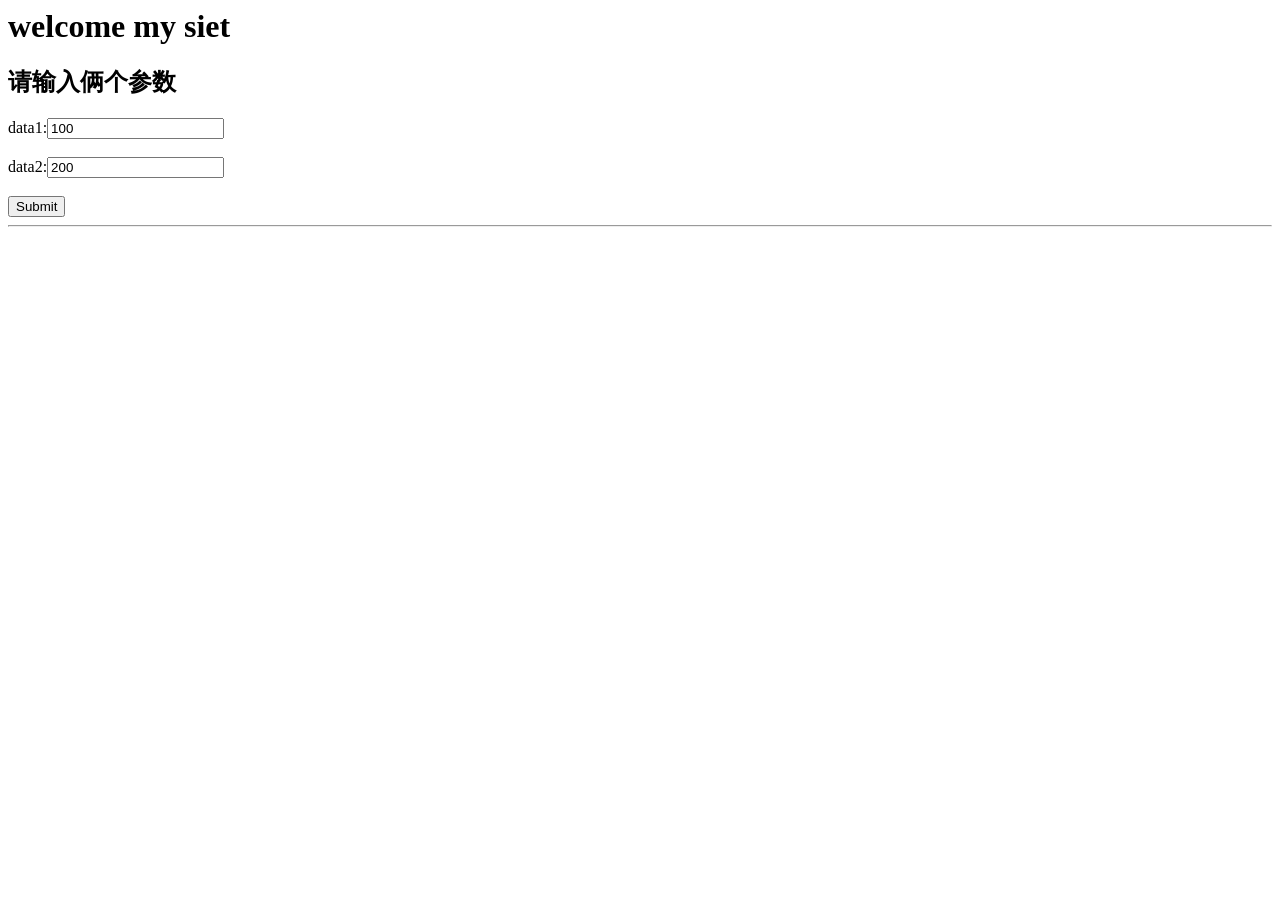
<file: Httpserver/wwwroot2/index.html>
<html>
<head>
    <meta charset="UTF-8 ">
    <link rel="icon" href="test.ico" />
    <title> 我的首页 </title>
</head>
<body>
               <h1> welcome my siet</h1>
               <h2> 请输入俩个参数</h2>
<form action="/cgi/Cgi" method="GET">
    data1:<input type="text" name="firstdata" value="100">
    <br><br>
    data2:<input type="text" name="lastdata" value="200">
    <br><br>
    <input type="submit" Value="Submit">
    <hr/>
</form>
</body>
</html>
</file>
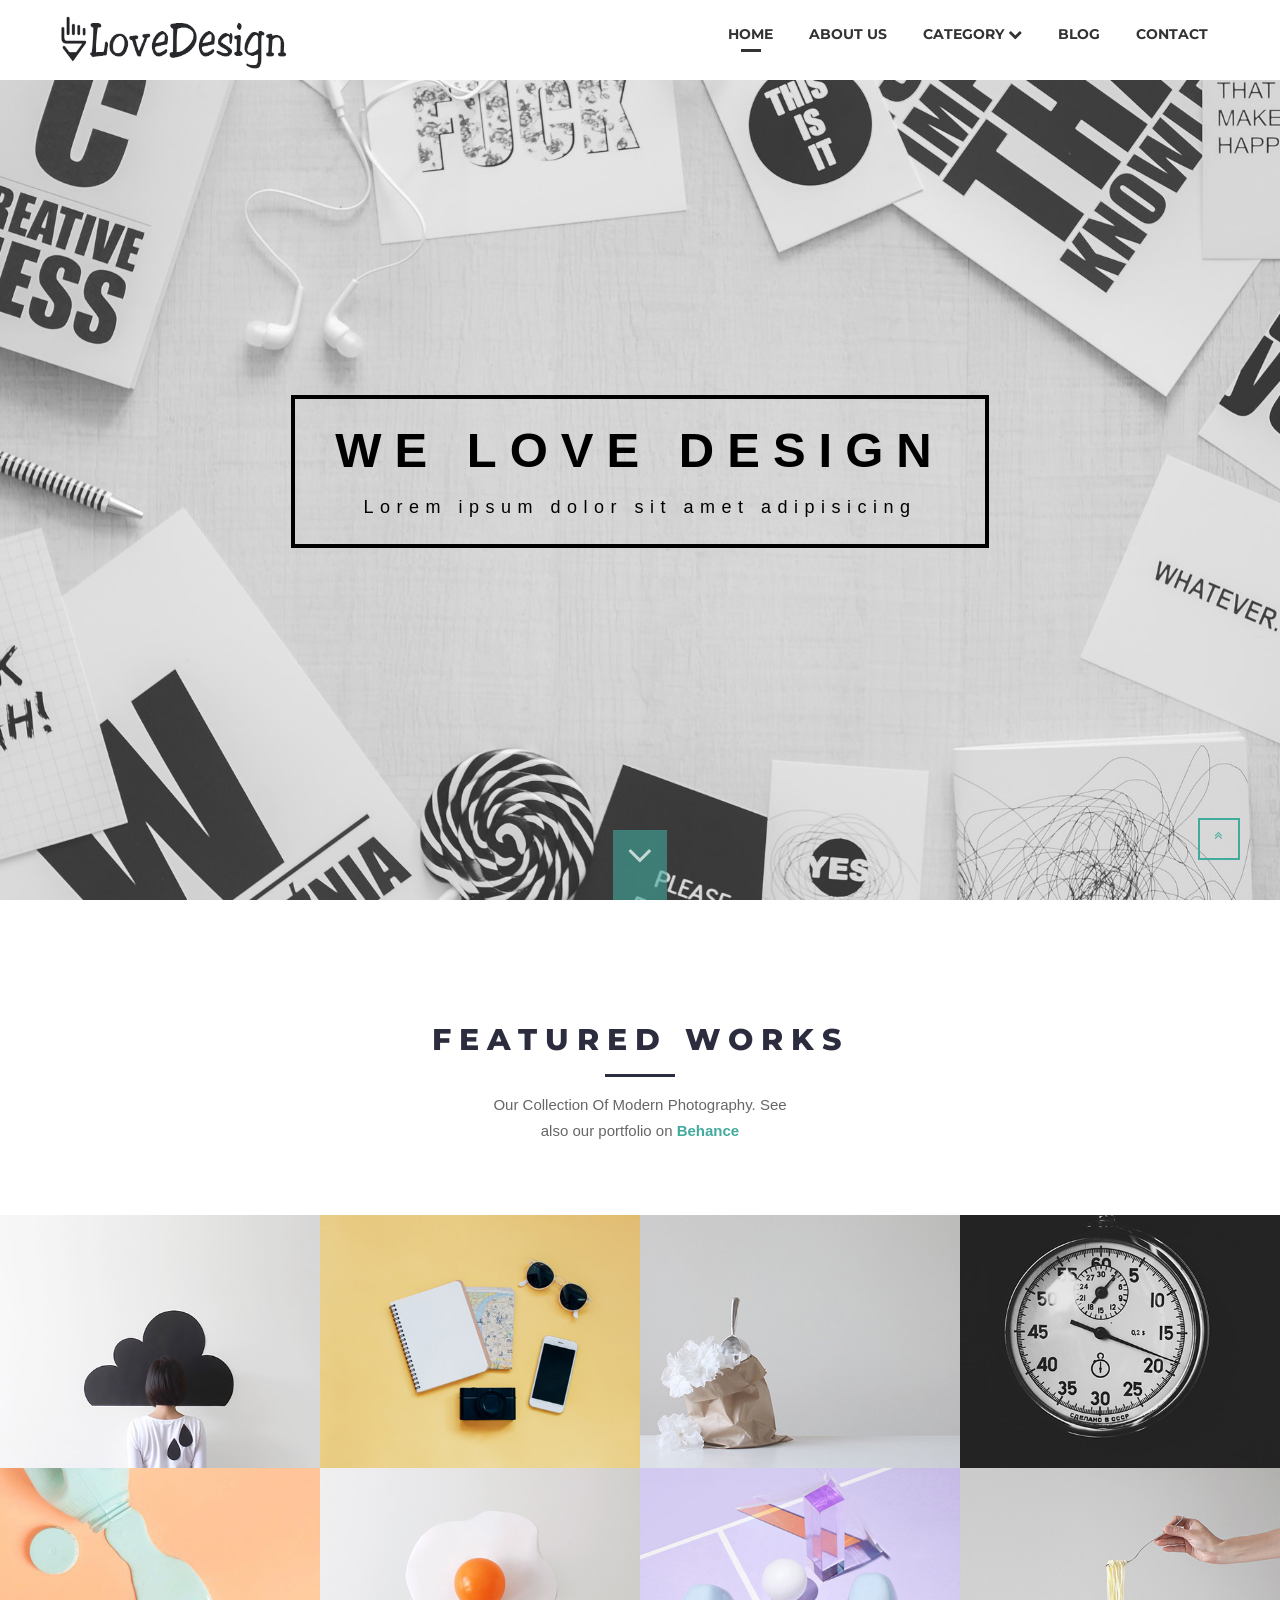
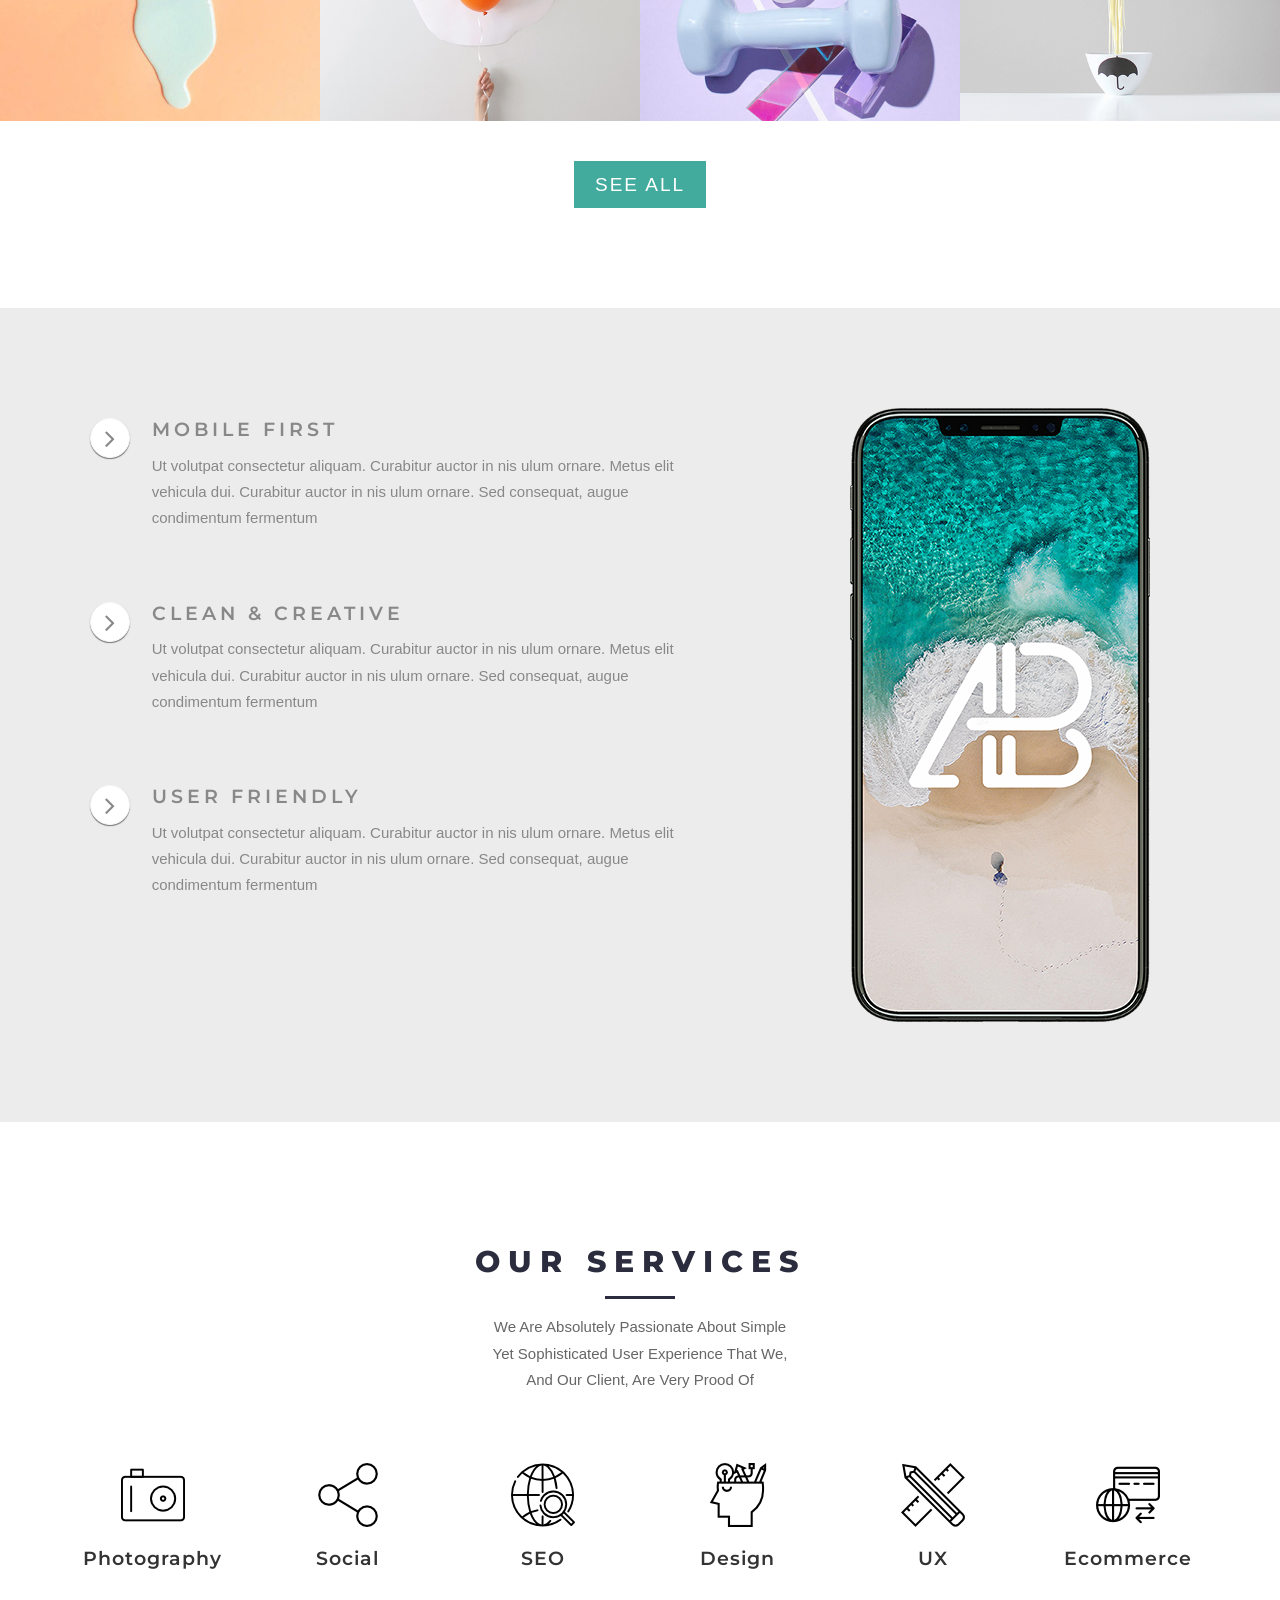
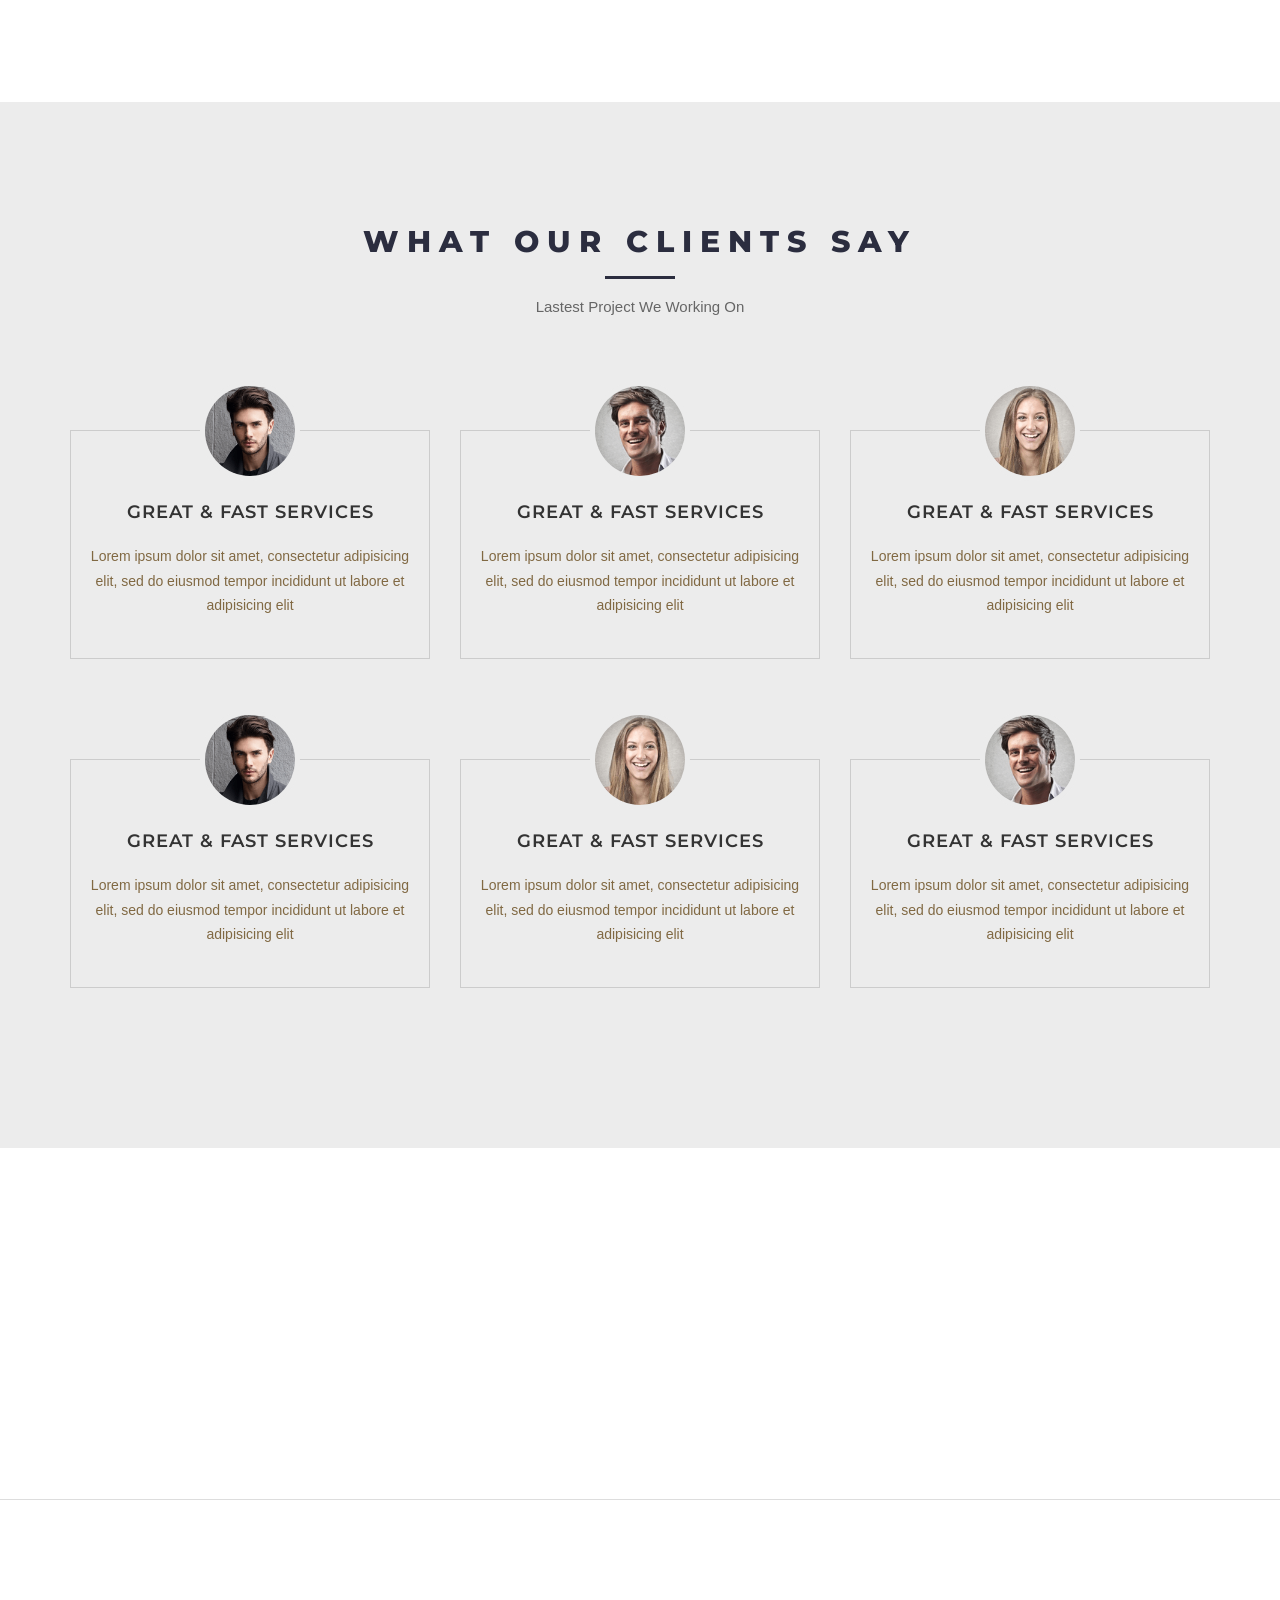
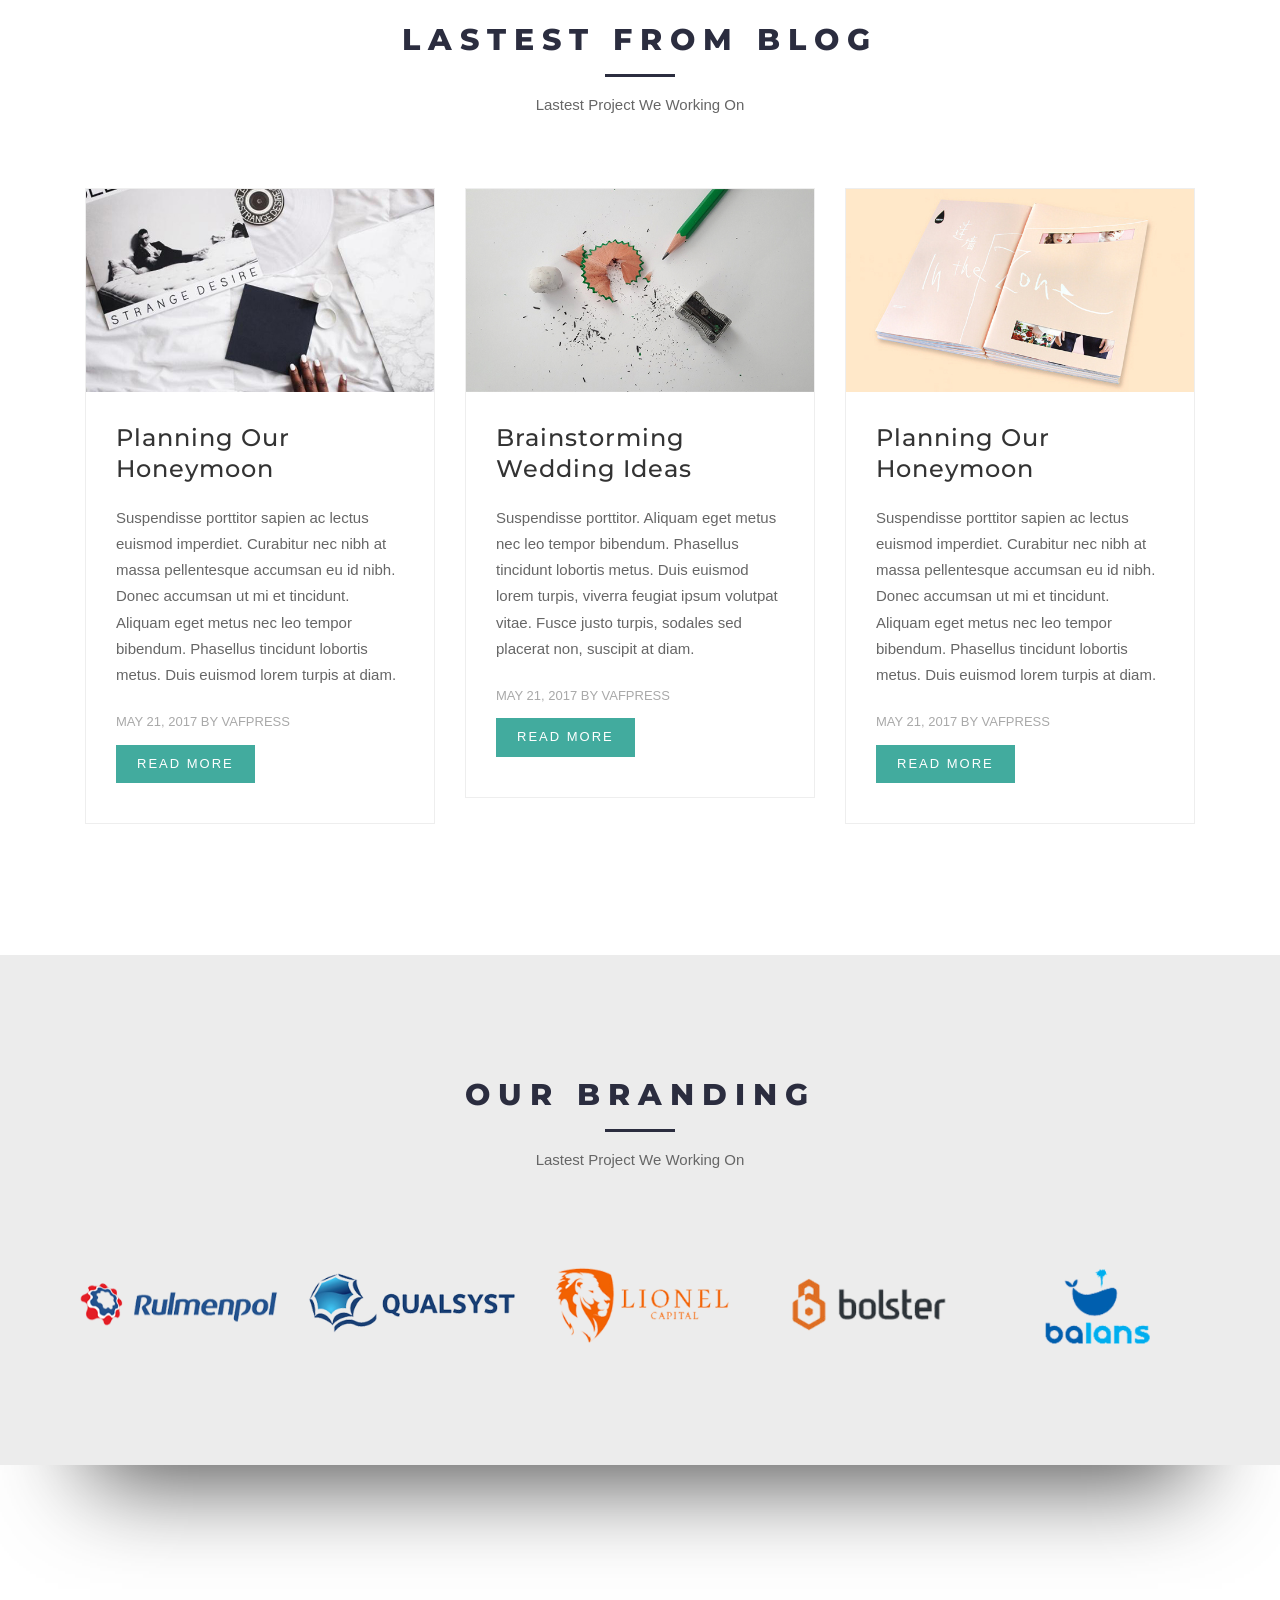
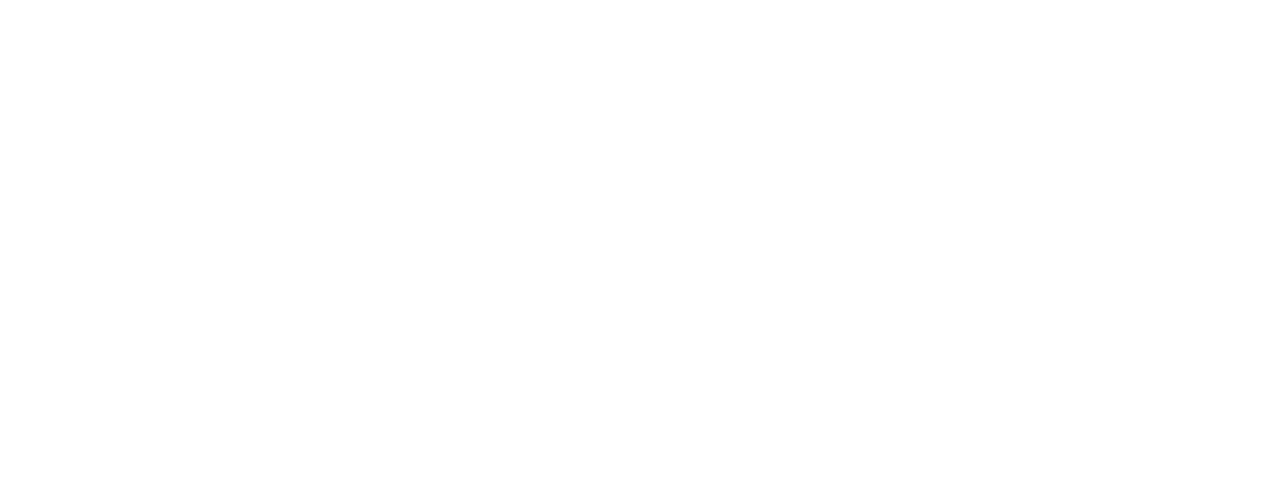
<file: Httpserver/wwwroot/zero_31_zLoveDesign/index.html>
<!DOCTYPE html>
<html lang="en">
<head>
    <meta charset="utf-8" />
    <meta http-equiv="X-UA-Compatible" content="IE=edge" />
    <meta name="viewport" content="width=device-width, initial-scale=1" />
    <meta name="description" content="Free Responsive Html5 Templates">
    <meta name="author" content="">
	
    <title>zLoveDesign | Free Bootstrap Template</title>
	
    <!-- Bootstrap Core CSS -->
    <link href="css/bootstrap.min.css" rel="stylesheet" type="text/css">
	
	<!-- Custom CSS -->
	<link href="css/style.css" rel="stylesheet">
	
	<!-- Animate.css -->
	<link href="css/animate.css" rel="stylesheet" media="all" type="text/css">
	
	<!-- Custom Fonts -->
    <link href="font-awesome/css/font-awesome.min.css" rel="stylesheet" type="text/css">
	
	<!-- Owl Carousel Assets -->
    <link href="owl-carousel/owl.carousel.css" rel="stylesheet">
    <!-- <link href="owl-carousel/owl.theme.css" rel="stylesheet"> -->

	<!-- HTML5 Shim and Respond.js IE8 support of HTML5 elements and media queries -->
    <!-- WARNING: Respond.js doesn't work if you view the page via file:// -->
    <!--[if lt IE 9]>
        <script src="js/html5shiv.js"></script>
        <script src="js/respond.min.js"></script>
    <![endif]-->
</head>
<body id="page-top" class="index-page">
<div class="wrap-body">

	<!--////////////////////////////////////Header-->
	<header>
		<!---Main Header--->
		<div class="main-header">
		
			<!--Navigation-->
			<nav id="menu" class="navbar">
				<div class="container-fluid">
					<div class="navbar-header">
					  <button type="button" class="btn btn-navbar navbar-toggle" data-toggle="collapse" data-target=".navbar-ex1-collapse"><i class="fa fa-bars"></i></button>
						<a class="navbar-brand" href="#">
							<img src="images/logo.png" width="250px"/>
						</a>
					</div>
					<div class="collapse navbar-collapse navbar-ex1-collapse">
						<ul class="nav navbar-nav">
							<li class="active"><a href="index.html">Home</a></li>
							<li><a href="single.html">About Us</a></li>
							<li class="dropdown"><a href="#" class="dropdown-toggle" data-toggle="dropdown">Category <i class="fa fa-chevron-down"></i></a>
								<div class="dropdown-menu" style="margin-left: -203.625px;">
									<div class="dropdown-inner">
										<ul class="list-unstyled">
											<li><a href="archive.html">Text 301</a></li>
											<li><a href="archive.html">Text 302</a></li>
											<li><a href="archive.html">Text 303</a></li>
											<li><a href="archive.html">Text 304</a></li>
											<li><a href="archive.html">Text 305</a></li>
										</ul>
										<ul class="list-unstyled">
											<li><a href="archive.html">Text 306</a></li>
											<li><a href="archive.html">Text 307</a></li>
											<li><a href="archive.html">Text 308</a></li>
											<li><a href="archive.html">Text 309</a></li>
											<li><a href="archive.html">Text 310</a></li>
										</ul>
										<ul class="list-unstyled">
											<li><a href="archive.html">Text 311</a></li>
											<li><a href="archive.html">Text 312</a></li>
											<li><a href="archive.html#">Text 313</a></li>
											<li><a href="archive.html#">Text 314</a></li>
											<li><a href="archive.html">Text 315</a></li>
										</ul>
									</div>
								</div>
							</li>
							<li><a href="archive.html">Blog</a></li>
							<li><a href="contact.html">Contact</a></li>
						</ul>
					</div>
				</div>
			</nav>
			
			<!-- Static Header -->
			<div class="header-text">
				<div class="header-text-inner">
					<h1>We Love Design</h1>
					<p>Lorem ipsum dolor sit amet adipisicing</p>
				</div>
			</div><!-- /header-text -->
			<!---Scroller--->
			<div id="scroll-page-content">
				<a href="#page-content" class="scroller">
					<div class="scroller-button">
						<i class="fa fa-angle-down"></i>
					</div>
				</a>
			</div>
		</div>
	</header>
	<!-- /Section: intro -->


	<!--////////////////////////////////////Container-->
	<section id="page-content" class="index-page">
	
		<!-- ////////////Content Box 01 -->
		<section class="box-content box-1">
			<div class="">
				<div class="heading wow fadeInUp" data-wow-delay=".1s" data-wow-duration="1s">
					<h2>Featured Works</h2>
					<hr class="line">
					<div class="intro">Our Collection Of Modern Photography. See also our portfolio on <a href="#">Behance</a></div>
				</div>
				<div class="content no-gutter wow fadeIn" data-wow-delay=".1s" data-wow-duration="1s">
					<div class="portfolio-box col-lg-3 col-md-4 col-xs-6">
						<div class="portfolio-box-inner">
							<img src="images/1.jpg" class="img-responsive" alt="">
							<div class="portfolio-box-caption">
								<div class="portfolio-box-description">
									<h3 class="product-name">Project Name</h3>
									<p class="product-category">Lorem ipsum dolor sit amet, consectetur adipiscing elit. Aliquam viverra convallis auctor. Sed accumsan libero quis mi commodo et suscipit enim lacinia. Morbi vulputate est sed faucibus elit.</p>
								</div>
							</div>
						</div>
					</div>
					<div class="portfolio-box col-lg-3 col-md-4 col-xs-6">
						<div class="portfolio-box-inner">
							<img src="images/2.jpg" class="img-responsive" alt="">
							<div class="portfolio-box-caption">
								<div class="portfolio-box-description">
									<h3 class="product-name">Project Name</h3>
									<p class="product-category">Lorem ipsum dolor sit amet, consectetur adipiscing elit. Aliquam viverra convallis auctor. Sed accumsan libero quis mi commodo et suscipit enim lacinia. Morbi vulputate est sed faucibus elit.</p>
								</div>
							</div>
						</div>
					</div>
					<div class="portfolio-box col-lg-3 col-md-4 col-xs-6">
						<div class="portfolio-box-inner">
							<img src="images/3.jpg" class="img-responsive" alt="">
							<div class="portfolio-box-caption">
								<div class="portfolio-box-description">
									<h3 class="product-name">Project Name</h3>
									<p class="product-category">Lorem ipsum dolor sit amet, consectetur adipiscing elit. Aliquam viverra convallis auctor. Sed accumsan libero quis mi commodo et suscipit enim lacinia. Morbi vulputate est sed faucibus elit.</p>
								</div>
							</div>
						</div>
					</div>
					<div class="portfolio-box col-lg-3 col-md-4 col-xs-6">
						<div class="portfolio-box-inner">
							<img src="images/4.jpg" class="img-responsive" alt="">
							<div class="portfolio-box-caption">
								<div class="portfolio-box-description">
									<h3 class="product-name">Project Name</h3>
									<p class="product-category">Lorem ipsum dolor sit amet, consectetur adipiscing elit. Aliquam viverra convallis auctor. Sed accumsan libero quis mi commodo et suscipit enim lacinia. Morbi vulputate est sed faucibus elit.</p>
								</div>
							</div>
						</div>
					</div>
					<div class="portfolio-box col-lg-3 col-md-4 col-xs-6">
						<div class="portfolio-box-inner">
							<img src="images/5.jpg" class="img-responsive" alt="">
							<div class="portfolio-box-caption">
								<div class="portfolio-box-description">
									<h3 class="product-name">Project Name</h3>
									<p class="product-category">Lorem ipsum dolor sit amet, consectetur adipiscing elit. Aliquam viverra convallis auctor. Sed accumsan libero quis mi commodo et suscipit enim lacinia. Morbi vulputate est sed faucibus elit.</p>
								</div>
							</div>
						</div>
					</div>
					<div class="portfolio-box col-lg-3 col-md-4 col-xs-6">
						<div class="portfolio-box-inner">
							<img src="images/6.jpg" class="img-responsive" alt="">
							<div class="portfolio-box-caption">
								<div class="portfolio-box-description">
									<h3 class="product-name">Project Name</h3>
									<p class="product-category">Lorem ipsum dolor sit amet, consectetur adipiscing elit. Aliquam viverra convallis auctor. Sed accumsan libero quis mi commodo et suscipit enim lacinia. Morbi vulputate est sed faucibus elit.</p>
								</div>
							</div>
						</div>
					</div>
					<div class="portfolio-box col-lg-3 col-md-4 col-xs-6">
						<div class="portfolio-box-inner">
							<img src="images/7.jpg" class="img-responsive" alt="">
							<div class="portfolio-box-caption">
								<div class="portfolio-box-description">
									<h3 class="product-name">Project Name</h3>
									<p class="product-category">Lorem ipsum dolor sit amet, consectetur adipiscing elit. Aliquam viverra convallis auctor. Sed accumsan libero quis mi commodo et suscipit enim lacinia. Morbi vulputate est sed faucibus elit.</p>
								</div>
							</div>
						</div>
					</div>
					<div class="portfolio-box col-lg-3 col-md-4 col-xs-6">
						<div class="portfolio-box-inner">
							<img src="images/8.jpg" class="img-responsive" alt="">
							<div class="portfolio-box-caption">
								<div class="portfolio-box-description">
									<h3 class="product-name">Project Name</h3>
									<p class="product-category">Lorem ipsum dolor sit amet, consectetur adipiscing elit. Aliquam viverra convallis auctor. Sed accumsan libero quis mi commodo et suscipit enim lacinia. Morbi vulputate est sed faucibus elit.</p>
								</div>
							</div>
						</div>
					</div>
				</div>
				<div class="text-center"><a href="archive.html" class="btn btn-skin">See All</a></div>
			</div>
		</section>
		
		<!-- ////////////Content Box 02 -->
		<section class="box-content box-2 box-style-2">
			<div class="container">
				<div class="row">
					<div class="col-md-8">
						<div class="ft-item wow fadeInLeft" data-wow-delay=".1s" data-wow-duration="1s">
							<div class="row">
								<div class="col-md-1">
									<div class="ft-icon">
										<i class="fa fa-angle-right"></i>
									</div>
								</div>
								<div class="col-md-9">
									<h5>Mobile First</h5>
									<p>Ut volutpat consectetur aliquam. Curabitur auctor in nis ulum ornare. Metus elit vehicula dui. Curabitur auctor in nis ulum ornare. Sed consequat, augue condimentum fermentum</p>
								</div>
							</div>
						</div>
						<div class="ft-item wow fadeInLeft" data-wow-delay=".1s" data-wow-duration="1s">
							<div class="row">
								<div class="col-md-1">
									<div class="ft-icon">
										<i class="fa fa-angle-right"></i>
									</div>
								</div>
								<div class="col-md-9">
									<h5>Clean & Creative</h5>
									<p>Ut volutpat consectetur aliquam. Curabitur auctor in nis ulum ornare. Metus elit vehicula dui. Curabitur auctor in nis ulum ornare. Sed consequat, augue condimentum fermentum</p>
								</div>
							</div>
						</div>
						<div class="ft-item wow fadeInLeft" data-wow-delay=".1s" data-wow-duration="1s">
							<div class="row">
								<div class="col-md-1">
									<div class="ft-icon">
										<i class="fa fa-angle-right"></i>
									</div>
								</div>
								<div class="col-md-9">
									<h5>User Friendly</h5>
									<p>Ut volutpat consectetur aliquam. Curabitur auctor in nis ulum ornare. Metus elit vehicula dui. Curabitur auctor in nis ulum ornare. Sed consequat, augue condimentum fermentum</p>
								</div>
							</div>
						</div>
					</div>
					<div class="col-md-4">
						<div class="ft-b-image wow fadeIn" data-wow-delay=".1s" data-wow-duration="1s">
							<img src="images/iphonex_mockup.png" class="img-responsive"/>
						</div>
					</div>
				</div>
			</div>
		</section>
		<div class="tlinks">Collect from <a href="http://www.cssmoban.com/"  title="网站模板">网站模板</a></div>
		
		<!-- ////////////Content Box 03 -->
		<section class="box-content box-3">
			<div class="container">
				<div class="heading wow fadeInUp" data-wow-delay=".1s" data-wow-duration="1s">
					<h2>Our Services</h2>
					<hr class="line">
					<div class="intro">We Are Absolutely Passionate About Simple Yet Sophisticated User Experience That We, And Our Client, Are Very Prood Of</div>
				</div>
				<div class="content wow fadeIn" data-wow-delay=".1s" data-wow-duration="1s">
					<div class="row">
						<div class="col-lg-2 col-md-3 col-sm-6">
							<div class="box-item">
								<img src="images/photo-camera.png" class="img-responsive icon"/>
								<h3>Photography</h3>
							</div>
						</div>
						<div class="col-lg-2 col-md-3 col-sm-6">
							<div class="box-item">
								<img src="images/social.png" class="img-responsive icon"/>
								<h3>Social</h3>
							</div>
						</div>
						<div class="col-lg-2 col-md-3 col-sm-6">
							<div class="box-item">
								<img src="images/seo.png" class="img-responsive icon"/>
								<h3>SEO</h3>
							</div>
						</div>
						<div class="col-lg-2 col-md-3 col-sm-6">
							<div class="box-item">
								<img src="images/design.png" class="img-responsive icon"/>
								<h3>Design</h3>
							</div>
						</div>
						<div class="col-lg-2 col-md-3 col-sm-6">
							<div class="box-item">
								<img src="images/ux.png" class="img-responsive icon"/>
								<h3>UX</h3>
							</div>
						</div>
						<div class="col-lg-2 col-md-3 col-sm-6">
							<div class="box-item">
								<img src="images/credit-card.png" class="img-responsive icon"/>
								<h3>Ecommerce</h3>
							</div>
						</div>
					</div>
				</div>
			</div>
		</section>
		
		<!-- ////////////Content Box 04 -->
		<section class="box-content box-4 box-style-2">
			<div class="container">
				<div class="heading wow fadeInUp" data-wow-delay=".1s" data-wow-duration="1s">
					<h2>What Our Clients Say</h2>
					<hr class="line">
					<div class="intro">Lastest Project We Working On</div>
				</div>
				<div class="row">
					<div class="col-md-4">
						<div class="box-item">
							<img src="images/partner1.png" class="img-responsive icon"/>
							<h3>GREAT & FAST SERVICES</h3>
							<p>Lorem ipsum dolor sit amet, consectetur adipisicing elit, sed do eiusmod tempor incididunt ut labore et adipisicing elit</p>
						</div>
					</div>
					<div class="col-md-4">
						<div class="box-item">
							<img src="images/partner2.png" class="img-responsive icon"/>
							<h3>GREAT & FAST SERVICES</h3>
							<p>Lorem ipsum dolor sit amet, consectetur adipisicing elit, sed do eiusmod tempor incididunt ut labore et adipisicing elit</p>
						</div>
					</div>
					<div class="col-md-4">
						<div class="box-item">
							<img src="images/partner3.png" class="img-responsive icon"/>
							<h3>GREAT & FAST SERVICES</h3>
							<p>Lorem ipsum dolor sit amet, consectetur adipisicing elit, sed do eiusmod tempor incididunt ut labore et adipisicing elit</p>
						</div>
					</div>
				</div>
				<div class="row">
					<div class="col-md-4">
						<div class="box-item">
							<img src="images/partner1.png" class="img-responsive icon"/>
							<h3>GREAT & FAST SERVICES</h3>
							<p>Lorem ipsum dolor sit amet, consectetur adipisicing elit, sed do eiusmod tempor incididunt ut labore et adipisicing elit</p>
						</div>
					</div>
					<div class="col-md-4">
						<div class="box-item">
							<img src="images/partner3.png" class="img-responsive icon"/>
							<h3>GREAT & FAST SERVICES</h3>
							<p>Lorem ipsum dolor sit amet, consectetur adipisicing elit, sed do eiusmod tempor incididunt ut labore et adipisicing elit</p>
						</div>
					</div>
					<div class="col-md-4">
						<div class="box-item">
							<img src="images/partner2.png" class="img-responsive icon"/>
							<h3>GREAT & FAST SERVICES</h3>
							<p>Lorem ipsum dolor sit amet, consectetur adipisicing elit, sed do eiusmod tempor incididunt ut labore et adipisicing elit</p>
						</div>
					</div>
				</div>
			</div>
		</section>
		
		<!-- ////////////Content Box 05 -->
		<section class="box-content box-5 box-style-3">
			<div class="container">
				<div class="row">
					<div class="box-item wow fadeInDown" data-wow-delay=".1s" data-wow-duration="1s">
						<blockquote><p>Stet clita kasd gubergren, no sea takimata sanctus est Lorem ipsum dolor sit amet vultatup duista.</p></blockquote>
					</div>
				</div>
			</div>
		</section>
		
		<!-- ////////////Content Box 06 -->
		<section class="box-content box-6">
			<div class="container">
				<div class="heading wow fadeInUp" data-wow-delay=".1s" data-wow-duration="1s">
					<h2>Lastest From Blog</h2>
					<hr class="line">
					<div class="intro">Lastest Project We Working On</div>
				</div>
				<div class="content">
					<div id="owl-blog" class="owl-carousel">
						<div class="item">
							<div class="box-item">
								<img src="images/10.jpg" class="img-responsive"/>
								<div class="content">
									<h3><a href="single.html">Planning Our Honeymoon</a></h3>
									<p>Suspendisse porttitor sapien ac lectus euismod imperdiet. Curabitur nec nibh at massa pellentesque accumsan eu id nibh. Donec accumsan ut mi et tincidunt. Aliquam eget metus nec leo tempor bibendum. Phasellus tincidunt lobortis metus. Duis euismod lorem turpis at diam.</p>
									<span>MAY 21, 2017 BY VAFPRESS</span><br>
									<a class="btn btn-skin" href="single.html">Read More</a>
								</div>
							</div>
						</div>
						<div class="item">
							<div class="box-item">
								<img src="images/11.jpg" class="img-responsive"/>
								<div class="content">
									<h3><a href="single.html">Brainstorming Wedding Ideas</a></h3>
									<p>Suspendisse porttitor. Aliquam eget metus nec leo tempor bibendum. Phasellus tincidunt lobortis metus. Duis euismod lorem turpis, viverra feugiat ipsum volutpat vitae. Fusce justo turpis, sodales sed placerat non, suscipit at diam.</p>
									<span>MAY 21, 2017 BY VAFPRESS</span><br>
									<a class="btn btn-skin" href="single.html">Read More</a>
								</div>
							</div>
						</div>
						<div class="item">
							<div class="box-item">
								<img src="images/12.jpg" class="img-responsive"/>
								<div class="content">
									<h3><a href="single.html">Planning Our Honeymoon</a></h3>
									<p>Suspendisse porttitor sapien ac lectus euismod imperdiet. Curabitur nec nibh at massa pellentesque accumsan eu id nibh. Donec accumsan ut mi et tincidunt. Aliquam eget metus nec leo tempor bibendum. Phasellus tincidunt lobortis metus. Duis euismod lorem turpis at diam.</p>
									<span>MAY 21, 2017 BY VAFPRESS</span><br>
									<a class="btn btn-skin" href="single.html">Read More</a>
								</div>
							</div>
						</div>
						<div class="item">
							<div class="box-item">
								<img src="images/13.jpg" class="img-responsive"/>
								<div class="content">
									<h3><a href="single.html">Planning Our Honeymoon</a></h3>
									<p>Suspendisse porttitor sapien ac lectus euismod imperdiet. Curabitur nec nibh at massa pellentesque accumsan eu id nibh. Donec accumsan ut mi et tincidunt. Aliquam eget metus nec leo tempor bibendum. Phasellus tincidunt lobortis metus. Duis euismod lorem turpis at diam.</p>
									<span>MAY 21, 2017 BY VAFPRESS</span><br>
									<a class="btn btn-skin" href="single.html">Read More</a>
								</div>
							</div>
						</div>
					</div>
				</div>
			</div>
		</section>
		
		<!-- ////////////Content Box 07 -->
		<section class="box-content box-7 box-style-2">
			<div class="container">
				<div class="heading wow fadeInDown" data-wow-delay=".1s" data-wow-duration="1s">
					<h2>Our Branding</h2>
					<hr class="line">
					<div class="intro">Lastest Project We Working On</div>
				</div>
				<div class="content wow fadeInUp" data-wow-delay=".1s" data-wow-duration="1s">
					<div id="owl-branding" class="owl-carousel">
						<div class="item">
							<img src="images/partner-1.png" class="img-responsive"/>
						</div>
						<div class="item">
							<img src="images/partner-2.png" class="img-responsive"/>
						</div>
						<div class="item">
							<img src="images/partner-3.png" class="img-responsive"/>
						</div>
						<div class="item">
							<img src="images/partner-4.png" class="img-responsive"/>
						</div>
						<div class="item">
							<img src="images/partner-5.png" class="img-responsive"/>
						</div>
						<div class="item">
							<img src="images/partner-6.png" class="img-responsive"/>
						</div>
					</div>
				</div>
			</div>
		</section>
		
	</section>

	<!--////////////////////////////////////Footer-->
	<footer id="footer">
		<div class="container">
			<div class="wrap-footer">
				<div class="row">
					<div class="col-md-7">
						<div class="footer-contact-form">
							<h2 class="footer-title">Leave A Message</h2>
							<form name="" method="post" action="contact.php">
								<div class="row">
									<div class="col-md-6">
										<div class="form-group">
											<input type="text" class="form-control input-lg" name="name" id="name" placeholder="Enter name" required="required" />
										</div>
										<div class="form-group">
											<input type="email" class="form-control input-lg" name="email" id="email" placeholder="Enter email" required="required" />
										</div>
										<div class="form-group">
											<input type="text" class="form-control input-lg" name="subject" id="subject" placeholder="Subject" required="required" />
										</div>
									</div>
									<div class="col-md-6">
										<div class="form-group">
											<textarea name="message" id="message" class="form-control" rows="4" cols="25" required placeholder="Message" style="height: 190px;"></textarea>
										</div>						
									</div>
								</div>
								<button type="submit" class="btn btn-skin" name="submitcontact" id="submitcontact">Submit</button>
							</form>
						</div>
					</div>
					<div class="col-md-5">
						<div class="footer-contact-info">
							<div class="contact-info-item">
								<div class="row">
									<div class="col-md-1">
										<div class="contact-info-icon">
											<i class="fa fa-map-marker"></i>
										</div>
									</div>
									<div class="col-md-10">
										<h3>Location</h3>
										<p>California, United States 3000009</p>
									</div>
								</div>
							</div>
							<div class="contact-info-item">
								<div class="row">
									<div class="col-md-1">
										<div class="contact-info-icon">
											<i class="fa fa-phone"></i>
										</div>
									</div>
									<div class="col-md-10">
										<h3>Toll Free call</h3>
										<p> +6221 888 888 90 , +6221 888 88891</p>
									</div>
								</div>
							</div>
							<div class="contact-info-item">
								<div class="row">
									<div class="col-md-1">
										<div class="contact-info-icon">
											<i class="fa fa-envelope"></i>
										</div>
									</div>
									<div class="col-md-10">
										<h3>Email</h3>
										<p> info@yourdomain.com</p>
									</div>
								</div>
							</div>
						</div>
					</div>
				</div>
			</div>
			<div class="bottom-footer">
				<ul class="list-inline footer-link link">
					<li><a href="#">Facebook</a></li>
					<li><a href="#">Instagram</a></li>
					<li><a href="#">Twitter</a></li>
					<li><a href="#">Google +</a></li>
					<li><a href="#">Pinterest</a></li>
				</ul>
				<div class="copyright">
					<span>Copyright © 20xx - More Templates <a href="http://www.cssmoban.com/" target="_blank" title="模板之家">模板之家</a> - Collect from <a href="http://www.cssmoban.com/" title="网页模板" target="_blank">网页模板</a></span>
				</div>
			</div> 
		</div>
	</footer>
	<!-- Footer -->
	<div id="page-top"><a href="#page-top" class="btn btn-toTop"><i class="fa fa-angle-double-up"></i></a></div>
	
	<!-- ========== Scripts ========== -->
	<script src="js/jquery-3.1.1.min.js"></script>
	<script src="js/bootstrap.min.js"></script>
	<script src="js/jquery.localScroll.min.js"></script>
	<script src="js/jquery.scrollTo.min.js"></script>
	<script src="js/SmoothScroll.js"></script>
	<script src="js/wow.min.js"></script>
	
	<!-- Owl Carousel JS -->
	<script src="owl-carousel/owl.carousel.js"></script>
	
	<!-- Definity JS -->
	<script src="js/main.js"></script>
	
</div>
</body>
</html>
</file>
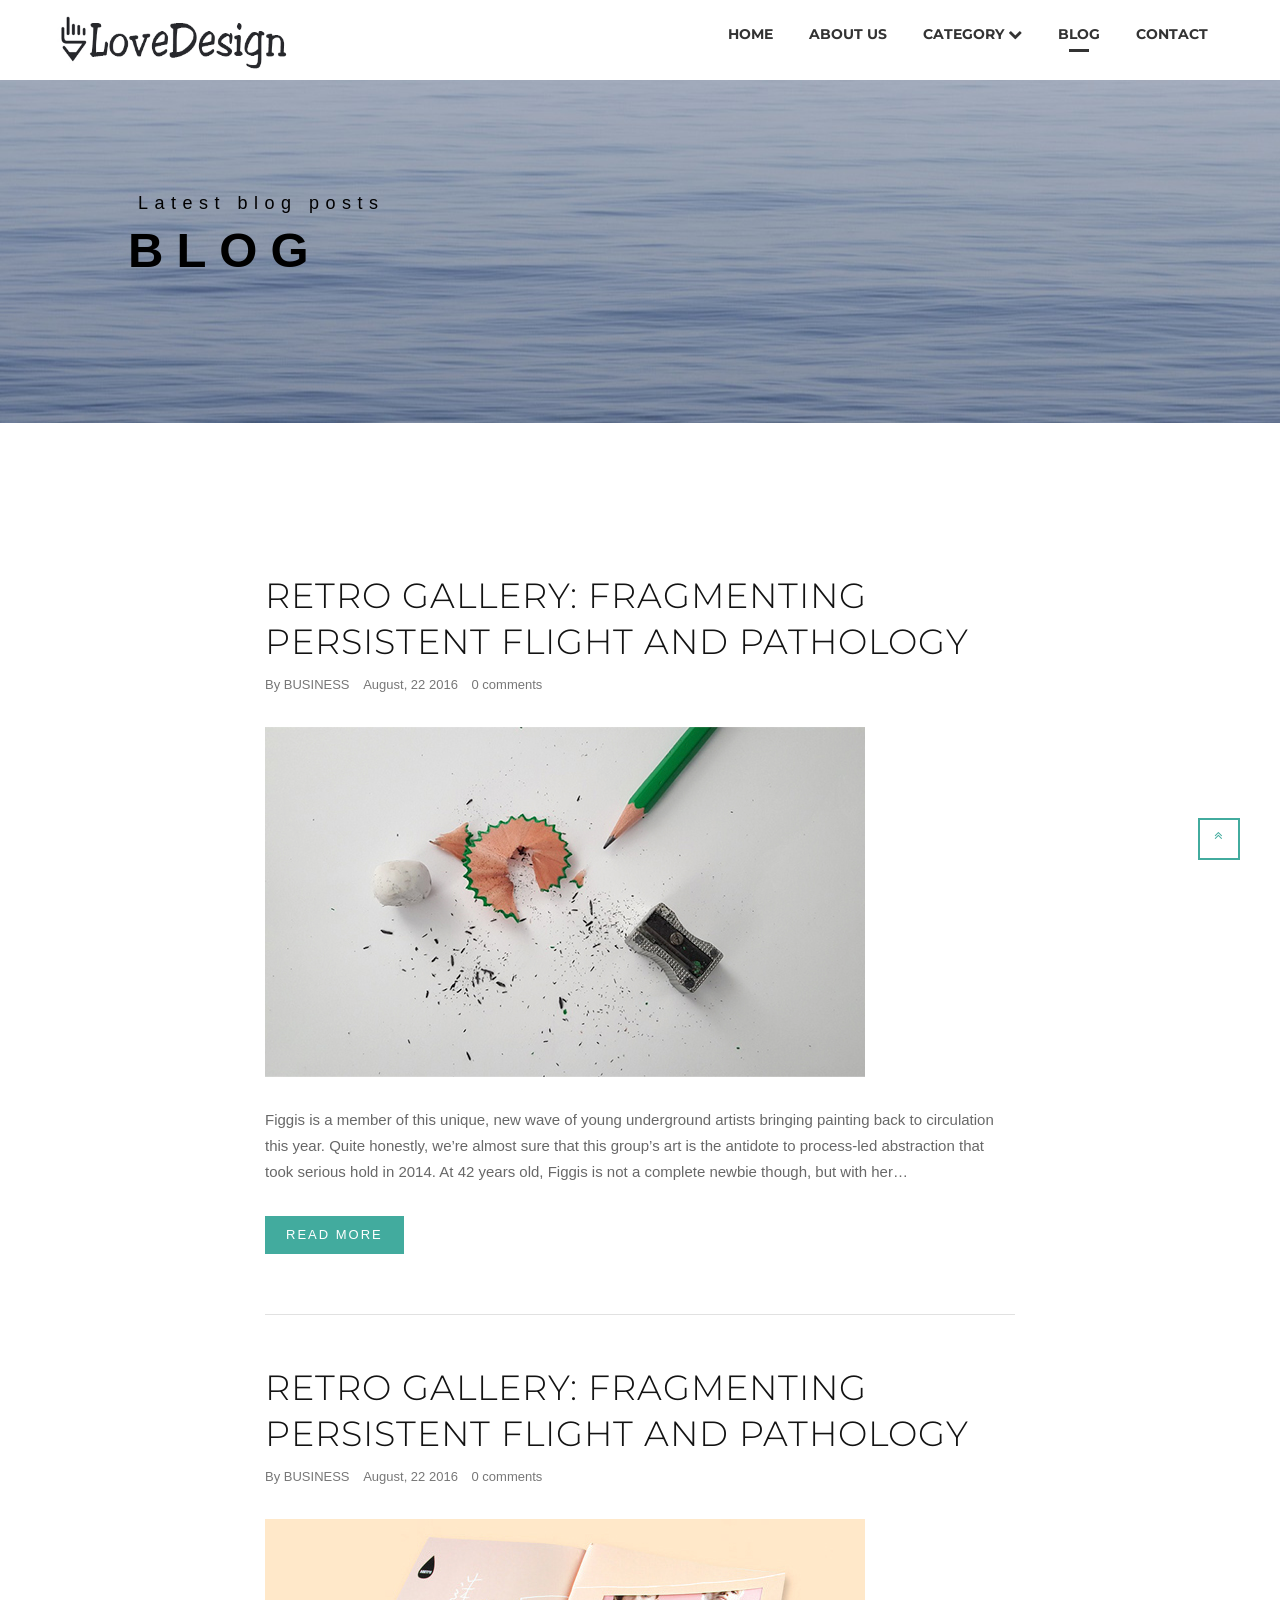
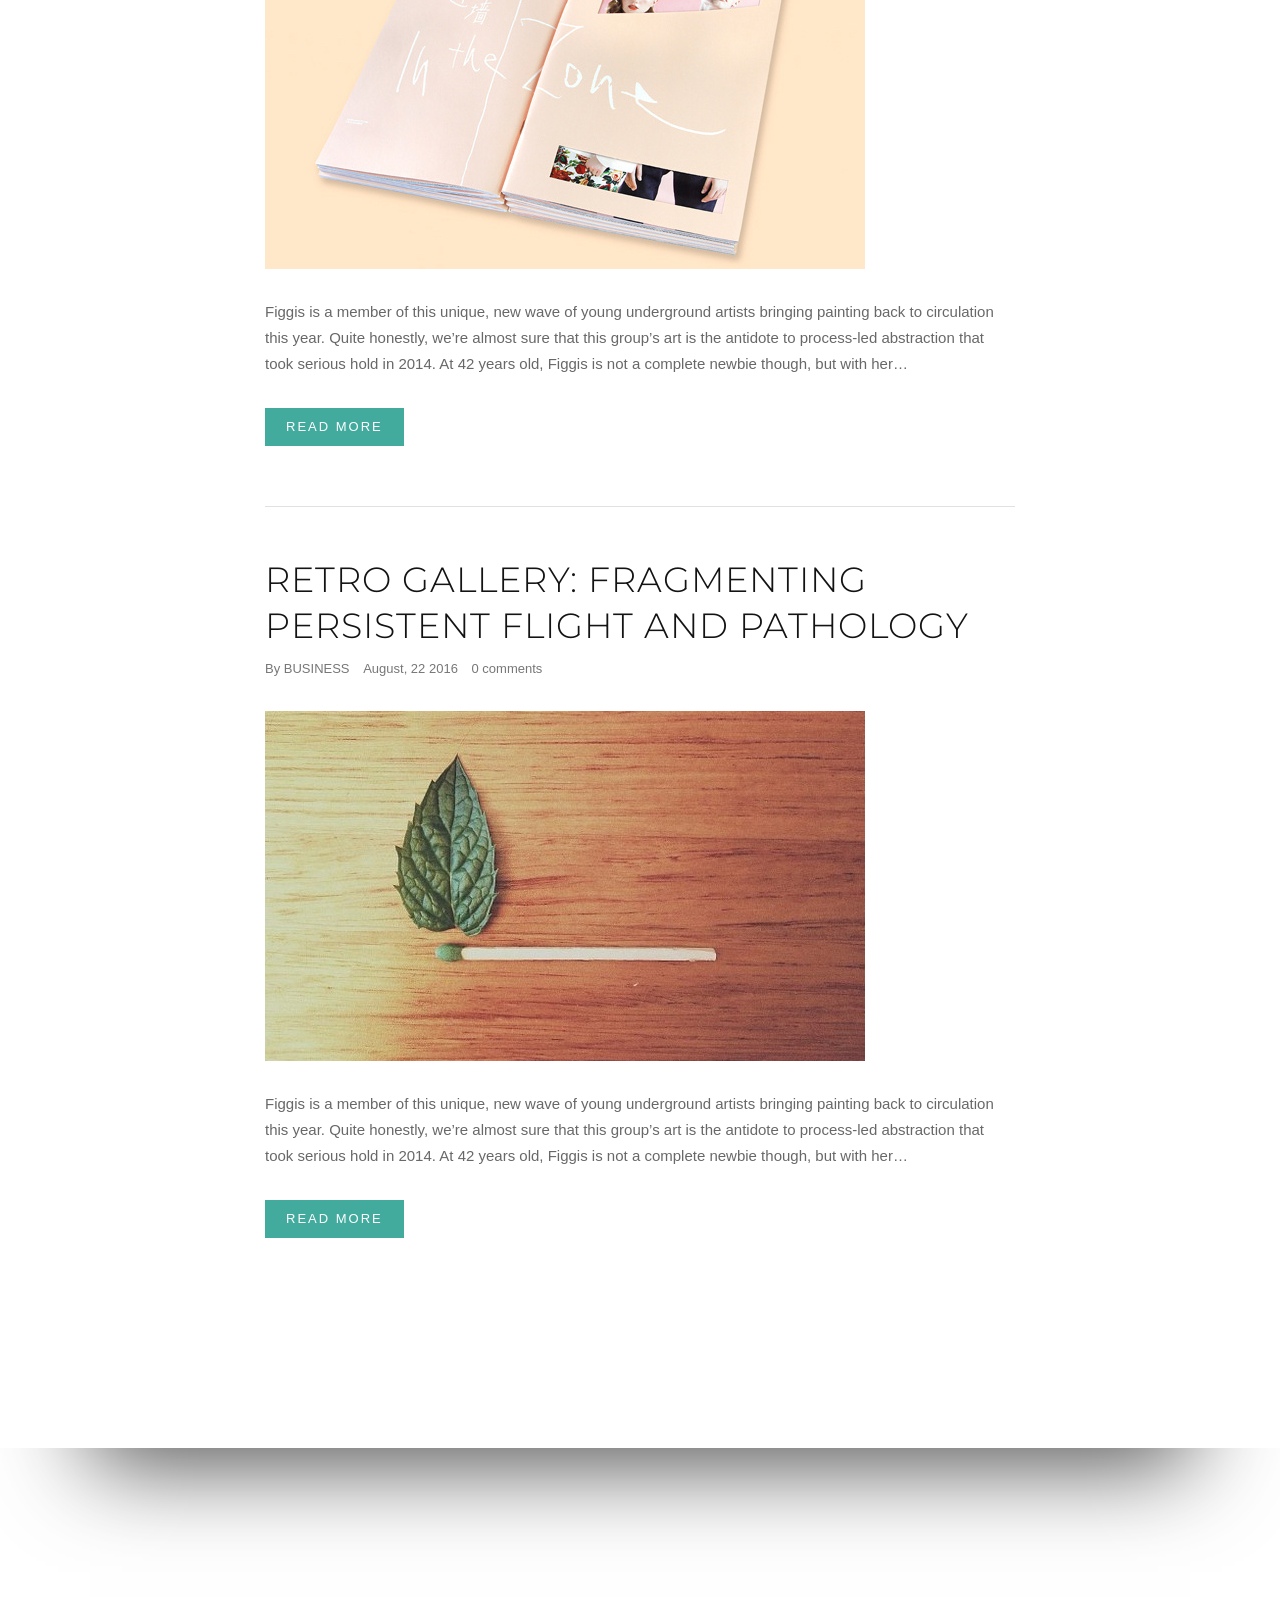
<file: Httpserver/wwwroot/archive.html>
<!DOCTYPE html>
<html lang="en">
<head>
    <meta charset="utf-8" />
    <meta http-equiv="X-UA-Compatible" content="IE=edge" />
    <meta name="viewport" content="width=device-width, initial-scale=1" />
    <meta name="description" content="Free Responsive Html5 Templates">
    <meta name="author" content="">
	
    <title>zLoveDesign | Free Bootstrap Template</title>
	
    <!-- Bootstrap Core CSS -->
    <link href="css/bootstrap.min.css" rel="stylesheet" type="text/css">
	
	<!-- Custom CSS -->
	<link href="css/style.css" rel="stylesheet">
	
	<!-- Animate.css -->
	<link href="css/animate.css" rel="stylesheet" media="all" type="text/css">
	
	<!-- Custom Fonts -->
    <link href="font-awesome/css/font-awesome.min.css" rel="stylesheet" type="text/css">
	

	
	<!-- HTML5 Shim and Respond.js IE8 support of HTML5 elements and media queries -->
    <!-- WARNING: Respond.js doesn't work if you view the page via file:// -->
    <!--[if lt IE 9]>
        <script src="js/html5shiv.js"></script>
        <script src="js/respond.min.js"></script>
    <![endif]-->
</head>
<body id="page-top" class="sub-page">
<div class="wrap-body">

	<!--////////////////////////////////////Header-->
	<header>
		<!---Main Header--->
		<div class="main-header">
		
			<!--Navigation-->
			<nav id="menu" class="navbar">
				<div class="container-fluid">
					<div class="navbar-header">
					  <button type="button" class="btn btn-navbar navbar-toggle" data-toggle="collapse" data-target=".navbar-ex1-collapse"><i class="fa fa-bars"></i></button>
						<a class="navbar-brand" href="#">
							<img src="images/logo.png" width="250px"/>
						</a>
					</div>
					<div class="collapse navbar-collapse navbar-ex1-collapse">
						<ul class="nav navbar-nav">
							<li><a href="index.html">Home</a></li>
							<li><a href="single.html">About Us</a></li>
							<li class="dropdown"><a href="#" class="dropdown-toggle" data-toggle="dropdown">Category <i class="fa fa-chevron-down"></i></a>
								<div class="dropdown-menu" style="margin-left: -203.625px;">
									<div class="dropdown-inner">
										<ul class="list-unstyled">
											<li><a href="archive.html">Text 301</a></li>
											<li><a href="archive.html">Text 302</a></li>
											<li><a href="archive.html">Text 303</a></li>
											<li><a href="archive.html">Text 304</a></li>
											<li><a href="archive.html">Text 305</a></li>
										</ul>
										<ul class="list-unstyled">
											<li><a href="archive.html">Text 306</a></li>
											<li><a href="archive.html">Text 307</a></li>
											<li><a href="archive.html">Text 308</a></li>
											<li><a href="archive.html">Text 309</a></li>
											<li><a href="archive.html">Text 310</a></li>
										</ul>
										<ul class="list-unstyled">
											<li><a href="archive.html">Text 311</a></li>
											<li><a href="archive.html">Text 312</a></li>
											<li><a href="archive.html#">Text 313</a></li>
											<li><a href="archive.html#">Text 314</a></li>
											<li><a href="archive.html">Text 315</a></li>
										</ul>
									</div>
								</div>
							</li>
							<li class="active"><a href="archive.html">Blog</a></li>
							<li><a href="contact.html">Contact</a></li>
						</ul>
					</div>
				</div>
			</nav>
			
			<!-- Static Header -->
			<div class="header-text">
				<div class="header-text-inner">
					<p class="wow fadeIn" data-wow-duration="2s" data-wow-delay=".7s">Latest blog posts</p>
					<h1 class="wow fadeInLeft" data-wow-duration="1.5s">Blog</h1>
				</div>
			</div><!-- /header-text -->
		</div>
	</header>
	<!-- /Section: intro -->
	
	<!-- /////////////////////////////////////////Content -->
	<div id="page-content">
		
		<div class="box-content">
			<div class="container">
				<div class="row">
					<div class="col-md-8 col-md-offset-2">
						<!-----------------Content-------------------->
						<article>
							<div class="wrap-post"><!--Start Box-->
								<div class="entry-header">
									<h2 class="entry-title"><a href="single.html">RETRO GALLERY: FRAGMENTING PERSISTENT FLIGHT AND PATHOLOGY</a></h2>
									<span class="entry-meta">
										<ul class="list-inline link">
											<li>By <a href="#">BUSINESS</a></li>
											<li><a href="#">August, 22 2016</a></li>
											<li><a href="#">0 comments</a></li>
										</ul>
									</span>
								</div>
								<div class="post-thumbnail-wrap">
									<div class="portfolio-box zoom-effect">
										<img src="images/11.jpg" class="img-responsive" alt="">
									</div>
								</div>
								<div class="entry-content">
									<p>Figgis is a member of this unique, new wave of young underground artists bringing painting back to circulation this year. Quite honestly, we’re almost sure that this group’s art is the antidote to process-led abstraction that took serious hold in 2014. At 42 years old, Figgis is not a complete newbie though, but with her…</p>
									<a class="btn btn-skin" href="single.html">Read More</a>
								</div>
							</div>
						</article>
						<article>
							<div class="wrap-post"><!--Start Box-->
								<div class="entry-header">
									<h2 class="entry-title"><a href="single.html">RETRO GALLERY: FRAGMENTING PERSISTENT FLIGHT AND PATHOLOGY</a></h2>
									<span class="entry-meta">
										<ul class="list-inline link">
											<li>By <a href="#">BUSINESS</a></li>
											<li><a href="#">August, 22 2016</a></li>
											<li><a href="#">0 comments</a></li>
										</ul>
									</span>
								</div>
								<div class="post-thumbnail-wrap">
									<div class="portfolio-box zoom-effect">
										<img src="images/12.jpg" class="img-responsive" alt="">
									</div>
								</div>
								<div class="entry-content">
									<p>Figgis is a member of this unique, new wave of young underground artists bringing painting back to circulation this year. Quite honestly, we’re almost sure that this group’s art is the antidote to process-led abstraction that took serious hold in 2014. At 42 years old, Figgis is not a complete newbie though, but with her…</p>
									<a class="btn btn-skin" href="single.html">Read More</a>
								</div>
							</div>
						</article>
						<article>
							<div class="wrap-post"><!--Start Box-->
								<div class="entry-header">
									<h2 class="entry-title"><a href="single.html">RETRO GALLERY: FRAGMENTING PERSISTENT FLIGHT AND PATHOLOGY</a></h2>
									<span class="entry-meta">
										<ul class="list-inline link">
											<li>By <a href="#">BUSINESS</a></li>
											<li><a href="#">August, 22 2016</a></li>
											<li><a href="#">0 comments</a></li>
										</ul>
									</span>
								</div>
								<div class="post-thumbnail-wrap">
									<div class="portfolio-box zoom-effect">
										<img src="images/13.jpg" class="img-responsive" alt="">
									</div>
								</div>
								<div class="entry-content">
									<p>Figgis is a member of this unique, new wave of young underground artists bringing painting back to circulation this year. Quite honestly, we’re almost sure that this group’s art is the antidote to process-led abstraction that took serious hold in 2014. At 42 years old, Figgis is not a complete newbie though, but with her…</p>
									<a class="btn btn-skin" href="single.html">Read More</a>
								</div>
							</div>
						</article>
					</div>
				</div>
			</div>
		</div>
		
	</div>
		
	<!--////////////////////////////////////Footer-->
	<footer id="footer">
		<div class="container">
			<div class="wrap-footer">
				<div class="row">
					<div class="col-md-7">
						<div class="footer-contact-form">
							<h2 class="footer-title">Leave A Message</h2>
							<form name="" method="post" action="contact.php">
								<div class="row">
									<div class="col-md-6">
										<div class="form-group">
											<input type="text" class="form-control input-lg" name="name" id="name" placeholder="Enter name" required="required" />
										</div>
										<div class="form-group">
											<input type="email" class="form-control input-lg" name="email" id="email" placeholder="Enter email" required="required" />
										</div>
										<div class="form-group">
											<input type="text" class="form-control input-lg" name="subject" id="subject" placeholder="Subject" required="required" />
										</div>
									</div>
									<div class="col-md-6">
										<div class="form-group">
											<textarea name="message" id="message" class="form-control" rows="4" cols="25" required="required" placeholder="Message" style="height: 190px;"></textarea>
										</div>						
									</div>
								</div>
								<button type="submit" class="btn btn-skin" name="submitcontact" id="submitcontact">Submit</button>
							</form>
						</div>
					</div>
					<div class="col-md-5">
						<div class="footer-contact-info">
							<div class="contact-info-item">
								<div class="row">
									<div class="col-md-1">
										<div class="contact-info-icon">
											<i class="fa fa-map-marker"></i>
										</div>
									</div>
									<div class="col-md-10">
										<h3>Location</h3>
										<p>California, United States 3000009</p>
									</div>
								</div>
							</div>
							<div class="contact-info-item">
								<div class="row">
									<div class="col-md-1">
										<div class="contact-info-icon">
											<i class="fa fa-phone"></i>
										</div>
									</div>
									<div class="col-md-10">
										<h3>Toll Free call</h3>
										<p> +6221 888 888 90 , +6221 888 88891</p>
									</div>
								</div>
							</div>
							<div class="contact-info-item">
								<div class="row">
									<div class="col-md-1">
										<div class="contact-info-icon">
											<i class="fa fa-envelope"></i>
										</div>
									</div>
									<div class="col-md-10">
										<h3>Email</h3>
										<p> info@yourdomain.com</p>
									</div>
								</div>
							</div>
						</div>
					</div>
				</div>
			</div>
			<div class="bottom-footer">
				<ul class="list-inline footer-link link">
					<li><a href="#">Facebook</a></li>
					<li><a href="#">Instagram</a></li>
					<li><a href="#">Twitter</a></li>
					<li><a href="#">Google +</a></li>
					<li><a href="#">Pinterest</a></li>
				</ul>
				<div class="copyright">
					<span>Copyright © 20xx - More Templates <a href="http://www.cssmoban.com/" target="_blank" title="模板之家">模板之家</a> - Collect from <a href="http://www.cssmoban.com/" title="网页模板" target="_blank">网页模板</a></span>
				</div>
			</div> 
		</div>
	</footer>
	<!-- Footer -->
	<div id="page-top"><a href="#page-top" class="btn btn-toTop"><i class="fa fa-angle-double-up"></i></a></div>
	
	<!-- JS -->
	<script src="js/jquery-3.1.1.min.js"></script>
	<script src="js/bootstrap.min.js"></script>
	<script src="js/jquery.localScroll.min.js"></script>
	<script src="js/jquery.scrollTo.min.js"></script>
	<script src="js/SmoothScroll.js"></script>
	<script src="js/wow.min.js"></script>
	
	<!-- Definity JS -->
	<script src="js/main.js"></script>

</div>
</body>
</html>
</file>
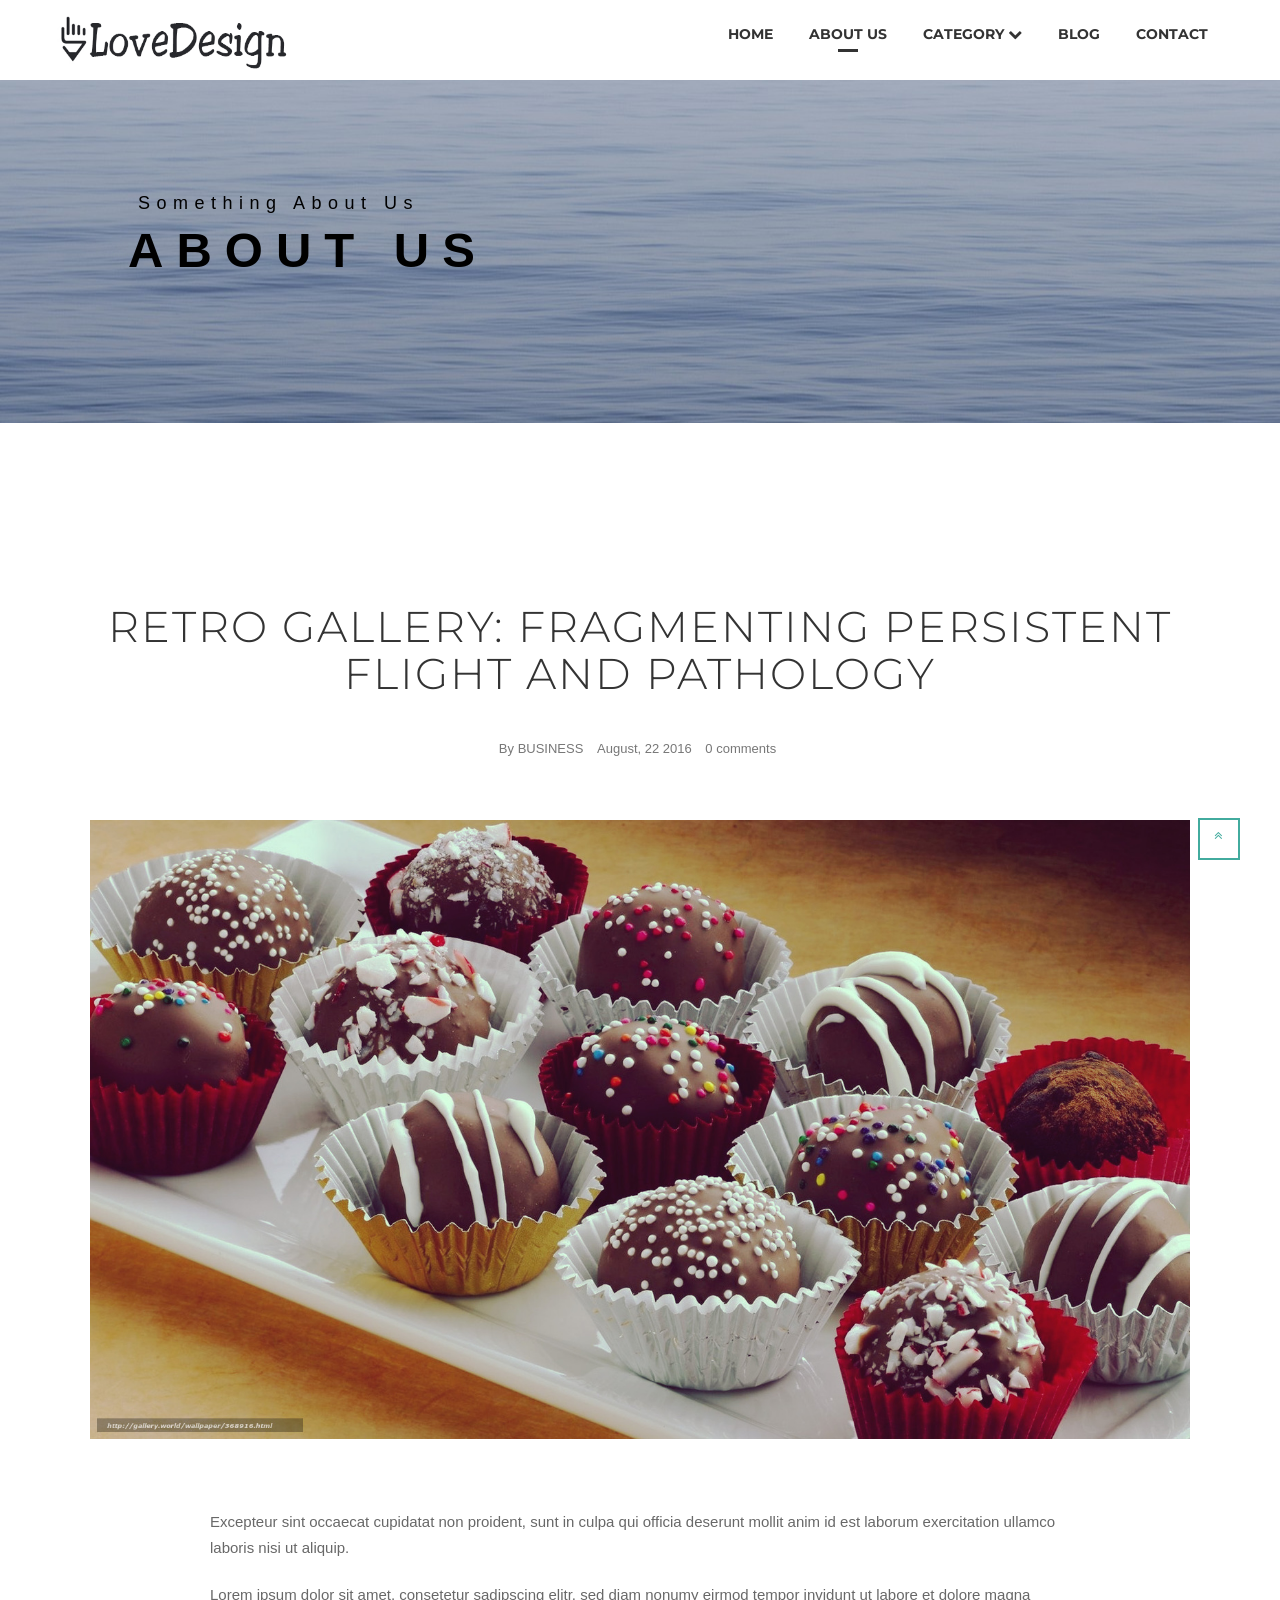
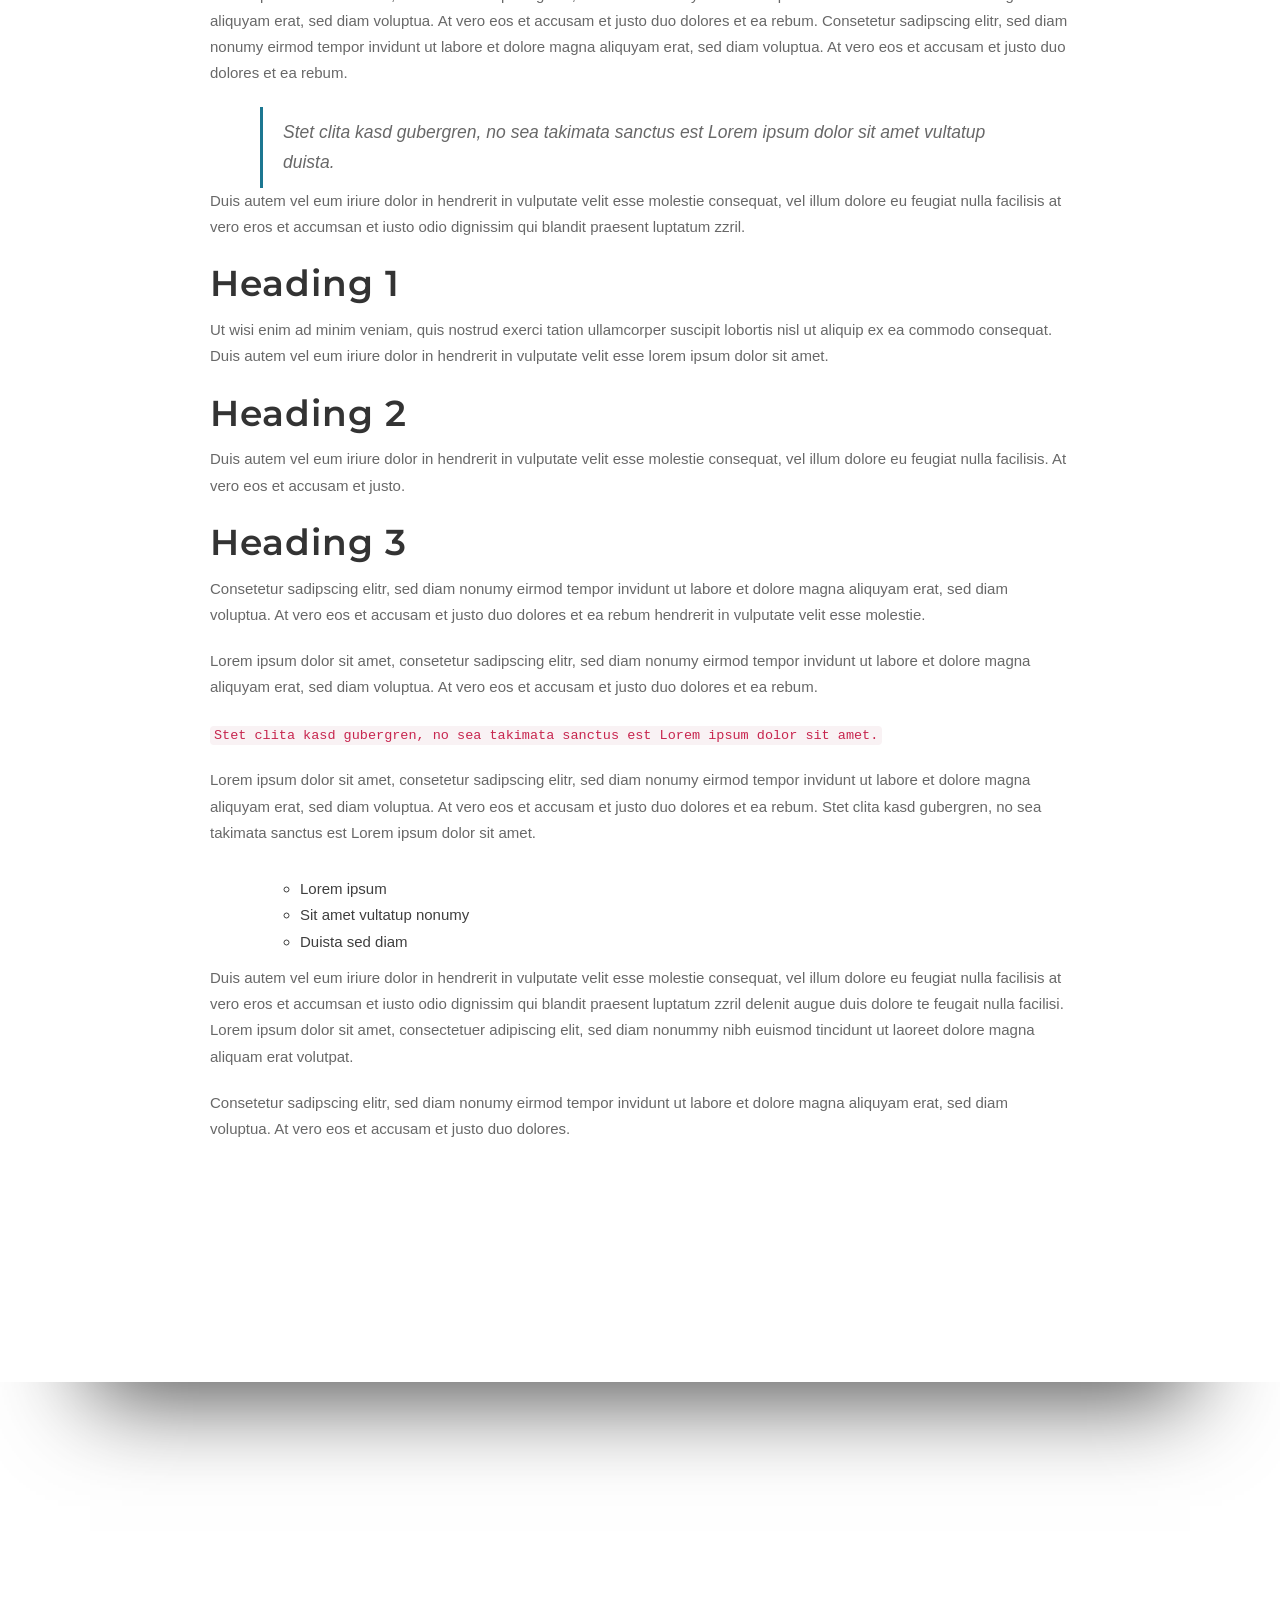
<file: Httpserver/wwwroot/single.html>
<!DOCTYPE html>
<html lang="en">
<head>
    <meta charset="utf-8" />
    <meta http-equiv="X-UA-Compatible" content="IE=edge" />
    <meta name="viewport" content="width=device-width, initial-scale=1" />
    <meta name="description" content="Free Responsive Html5 Templates">
    <meta name="author" content="">
	
    <title>zLoveDesign | Free Bootstrap Template</title>
	
    <!-- Bootstrap Core CSS -->
    <link href="css/bootstrap.min.css" rel="stylesheet" type="text/css">
	
	<!-- Custom CSS -->
	<link href="css/style.css" rel="stylesheet">
	
	<!-- Animate.css -->
	<link href="css/animate.css" rel="stylesheet" media="all" type="text/css">
	
	<!-- Custom Fonts -->
    <link href="font-awesome/css/font-awesome.min.css" rel="stylesheet" type="text/css">
	

	
	<!-- HTML5 Shim and Respond.js IE8 support of HTML5 elements and media queries -->
    <!-- WARNING: Respond.js doesn't work if you view the page via file:// -->
    <!--[if lt IE 9]>
        <script src="js/html5shiv.js"></script>
        <script src="js/respond.min.js"></script>
    <![endif]-->
</head>
<body id="page-top" class="sub-page">
<div class="wrap-body">

	<!--////////////////////////////////////Header-->
	<header>
		<!---Main Header--->
		<div class="main-header">
		
			<!--Navigation-->
			<nav id="menu" class="navbar">
				<div class="container-fluid">
					<div class="navbar-header">
					  <button type="button" class="btn btn-navbar navbar-toggle" data-toggle="collapse" data-target=".navbar-ex1-collapse"><i class="fa fa-bars"></i></button>
						<a class="navbar-brand" href="#">
							<img src="images/logo.png" width="250px"/>
						</a>
					</div>
					<div class="collapse navbar-collapse navbar-ex1-collapse">
						<ul class="nav navbar-nav">
							<li><a href="index.html">Home</a></li>
							<li class="active"><a href="single.html">About Us</a></li>
							<li class="dropdown"><a href="#" class="dropdown-toggle" data-toggle="dropdown">Category <i class="fa fa-chevron-down"></i></a>
								<div class="dropdown-menu" style="margin-left: -203.625px;">
									<div class="dropdown-inner">
										<ul class="list-unstyled">
											<li><a href="archive.html">Text 301</a></li>
											<li><a href="archive.html">Text 302</a></li>
											<li><a href="archive.html">Text 303</a></li>
											<li><a href="archive.html">Text 304</a></li>
											<li><a href="archive.html">Text 305</a></li>
										</ul>
										<ul class="list-unstyled">
											<li><a href="archive.html">Text 306</a></li>
											<li><a href="archive.html">Text 307</a></li>
											<li><a href="archive.html">Text 308</a></li>
											<li><a href="archive.html">Text 309</a></li>
											<li><a href="archive.html">Text 310</a></li>
										</ul>
										<ul class="list-unstyled">
											<li><a href="archive.html">Text 311</a></li>
											<li><a href="archive.html">Text 312</a></li>
											<li><a href="archive.html#">Text 313</a></li>
											<li><a href="archive.html#">Text 314</a></li>
											<li><a href="archive.html">Text 315</a></li>
										</ul>
									</div>
								</div>
							</li>
							<li><a href="archive.html">Blog</a></li>
							<li><a href="contact.html">Contact</a></li>
						</ul>
					</div>
				</div>
			</nav>
			
			<!-- Static Header -->
			<div class="header-text">
				<div class="header-text-inner">
					<p class="wow fadeIn" data-wow-duration="2s" data-wow-delay=".7s">Something About Us</p>
					<h1 class="wow fadeInLeft" data-wow-duration="1.5s">About Us</h1>
				</div>
			</div><!-- /header-text -->
		</div>
	</header>
	<!-- /Section: intro -->
	
	<!-- /////////////////////////////////////////Content -->
	<div id="page-content">
		
		<div class="box-content">
			<div class="container">
				<!-----------------Content-------------------->
				<article class="single-post">
					<div class="wrap-post"><!--Start Box-->
						<div class="entry-header text-center">
							<h1 class="entry-title">RETRO GALLERY: FRAGMENTING PERSISTENT FLIGHT AND PATHOLOGY</h1>
							<span class="entry-meta">
								<ul class="list-inline link">
									<li>By <a href="#">BUSINESS</a></li>
									<li><a href="#">August, 22 2016</a></li>
									<li><a href="#">0 comments</a></li>
								</ul>
							</span>
						</div>
						<div class="post-thumbnail-wrap">
							<div class="portfolio-box zoom-effect">
								<img src="images/single.jpg" class="img-responsive" alt="">
							</div>
						</div>
						<div class="entry-content">
							<div class="excerpt"><p>Excepteur sint occaecat cupidatat non proident, sunt in culpa qui officia deserunt mollit anim id est laborum exercitation ullamco laboris nisi ut aliquip.</p></div>
							<p>Lorem ipsum dolor sit amet, consetetur sadipscing elitr, sed diam nonumy eirmod tempor invidunt ut labore et dolore magna aliquyam erat, sed diam voluptua. At vero eos et accusam et justo duo dolores et ea rebum. Consetetur sadipscing elitr, sed diam nonumy eirmod tempor invidunt ut labore et dolore magna aliquyam erat, sed diam voluptua. At vero eos et accusam et justo duo dolores et ea rebum.</p>
							<blockquote><p>Stet clita kasd gubergren, no sea takimata sanctus est Lorem ipsum dolor sit amet vultatup duista.</p></blockquote>
							<p>Duis autem vel eum iriure dolor in hendrerit in vulputate velit esse molestie consequat, vel illum dolore eu feugiat nulla facilisis at vero eros et accumsan et iusto odio dignissim qui blandit praesent luptatum zzril.</p>
							<h2>Heading 1</h2>
							<p>Ut wisi enim ad minim veniam, quis nostrud exerci tation ullamcorper suscipit lobortis nisl ut aliquip ex ea commodo consequat. Duis autem vel eum iriure dolor in hendrerit in vulputate velit esse lorem ipsum dolor sit amet.</p>
							<h2>Heading 2</h2>
							<p>Duis autem vel eum iriure dolor in hendrerit in vulputate velit esse molestie consequat, vel illum dolore eu feugiat nulla facilisis. At vero eos et accusam et justo.</p>
							<h2>Heading 3</h2>
							<p>Consetetur sadipscing elitr, sed diam nonumy eirmod tempor invidunt ut labore et dolore magna aliquyam erat, sed diam voluptua. At vero eos et accusam et justo duo dolores et ea rebum hendrerit in vulputate velit esse molestie.</p>
							<p>Lorem ipsum dolor sit amet, consetetur sadipscing elitr, sed diam nonumy eirmod tempor invidunt ut labore et dolore magna aliquyam erat, sed diam voluptua. At vero eos et accusam et justo duo dolores et ea rebum.</p>
							<p><code>Stet clita kasd gubergren, no sea takimata sanctus est Lorem ipsum dolor sit amet.</code></p>
							<p>Lorem ipsum dolor sit amet, consetetur sadipscing elitr, sed diam nonumy eirmod tempor invidunt ut labore et dolore magna aliquyam erat, sed diam voluptua. At vero eos et accusam et justo duo dolores et ea rebum. Stet clita kasd gubergren, no sea takimata sanctus est Lorem ipsum dolor sit amet.</p>
							<div class="note">
							  <ol>
								<li>Lorem ipsum</li>
								<li>Sit amet vultatup nonumy</li>
								<li>Duista sed diam</li>
							  </ol>
							  <div class="clear"></div>
							</div>
							<p>Duis autem vel eum iriure dolor in hendrerit in vulputate velit esse molestie consequat, vel illum dolore eu feugiat nulla facilisis at vero eros et accumsan et iusto odio dignissim qui blandit praesent luptatum zzril delenit augue duis dolore te feugait nulla facilisi. Lorem ipsum dolor sit amet, consectetuer adipiscing elit, sed diam nonummy nibh euismod tincidunt ut laoreet dolore magna aliquam erat volutpat.</p>
							<p>Consetetur sadipscing elitr, sed diam nonumy eirmod tempor invidunt ut labore et dolore magna aliquyam erat, sed diam voluptua. At vero eos et accusam et justo duo dolores.</p>
						</div>
					</div>
				</article>
			</div>	
			
		</div>
		
	</div>
		
	<!--////////////////////////////////////Footer-->
	<footer id="footer">
		<div class="container">
			<div class="wrap-footer">
				<div class="row">
					<div class="col-md-7">
						<div class="footer-contact-form">
							<h2 class="footer-title">Leave A Message</h2>
							<form name="" method="post" action="contact.php">
								<div class="row">
									<div class="col-md-6">
										<div class="form-group">
											<input type="text" class="form-control input-lg" name="name" id="name" placeholder="Enter name" required="required" />
										</div>
										<div class="form-group">
											<input type="email" class="form-control input-lg" name="email" id="email" placeholder="Enter email" required="required" />
										</div>
										<div class="form-group">
											<input type="text" class="form-control input-lg" name="subject" id="subject" placeholder="Subject" required="required" />
										</div>
									</div>
									<div class="col-md-6">
										<div class="form-group">
											<textarea name="message" id="message" class="form-control" rows="4" cols="25" required="required" placeholder="Message" style="height: 190px;"></textarea>
										</div>						
									</div>
								</div>
								<button type="submit" class="btn btn-skin" name="submitcontact" id="submitcontact">Submit</button>
							</form>
						</div>
					</div>
					<div class="col-md-5">
						<div class="footer-contact-info">
							<div class="contact-info-item">
								<div class="row">
									<div class="col-md-1">
										<div class="contact-info-icon">
											<i class="fa fa-map-marker"></i>
										</div>
									</div>
									<div class="col-md-10">
										<h3>Location</h3>
										<p>California, United States 3000009</p>
									</div>
								</div>
							</div>
							<div class="contact-info-item">
								<div class="row">
									<div class="col-md-1">
										<div class="contact-info-icon">
											<i class="fa fa-phone"></i>
										</div>
									</div>
									<div class="col-md-10">
										<h3>Toll Free call</h3>
										<p> +6221 888 888 90 , +6221 888 88891</p>
									</div>
								</div>
							</div>
							<div class="contact-info-item">
								<div class="row">
									<div class="col-md-1">
										<div class="contact-info-icon">
											<i class="fa fa-envelope"></i>
										</div>
									</div>
									<div class="col-md-10">
										<h3>Email</h3>
										<p> info@yourdomain.com</p>
									</div>
								</div>
							</div>
						</div>
					</div>
				</div>
			</div>
			<div class="bottom-footer">
				<ul class="list-inline footer-link link">
					<li><a href="#">Facebook</a></li>
					<li><a href="#">Instagram</a></li>
					<li><a href="#">Twitter</a></li>
					<li><a href="#">Google +</a></li>
					<li><a href="#">Pinterest</a></li>
				</ul>
				<div class="copyright">
					<span>Copyright © 20xx - More Templates <a href="http://www.cssmoban.com/" target="_blank" title="模板之家">模板之家</a> - Collect from <a href="http://www.cssmoban.com/" title="网页模板" target="_blank">网页模板</a></span>
				</div>
			</div> 
		</div>
	</footer>
	<!-- Footer -->
	<div id="page-top"><a href="#page-top" class="btn btn-toTop"><i class="fa fa-angle-double-up"></i></a></div>
	
	<!-- JS -->
	<!-- ========== Scripts ========== -->
	<script src="js/jquery-3.1.1.min.js"></script>
	<script src="js/bootstrap.min.js"></script>
	<script src="js/jquery.localScroll.min.js"></script>
	<script src="js/jquery.scrollTo.min.js"></script>
	<script src="js/SmoothScroll.js"></script>
	<script src="js/wow.min.js"></script>
	
	<!-- Definity JS -->
	<script src="js/main.js"></script>

</div>	
</body>
</html>
</file>
<file: Httpserver/wwwroot/zero_31_zLoveDesign/css/style.css>
/* ==== Google font ==== */
@import url('https://fonts.googleapis.com/css?family=Cabin:400,500,600,700|Montserrat:300,400,500,600,700,800,900|Open+Sans:300,400,600,700,800');
/* ---------------------------------------------------------------------------- */
/* ------------------------------------Html-Body------------------------------- */
/* ---------------------------------------------------------------------------- */
body {font-family: 'Roboto', sans-serif;font-weight: 300;color: #666;background-color: #fff;font-size: 15px;line-height: 1.75;hyphens: auto;overflow-wrap: break-word;}
html, body {width:100%; padding:0; margin:0;}

/* ---------------------------------------------------------------------------- */
/* ---------------------------------------------------------------------------- */
/* ---------------------------------------------------------------------------- */
html { -webkit-text-size-adjust: none;}
.video embed,.video object,.video iframe { width: 100%;  height: auto;}
img{max-width:100%;	height: auto;width: auto\9; /* ie8 */}

h1 {font-size: 38px;}
h2 {font-size: 36px;}
h3 {font-size: 32px;}
h4 {font-size: 28px;}
h5 {font-size: 24px;}
h6 {font-size: 20px;}

h1,h2,h3,h4,h5,h6 {font-weight: 600;color: #333;font-family: 'Montserrat',sans-serif;letter-spacing: 1px;line-height: 1.3;}

p {margin: 0 0 20px;}

a {color: #42AB9E;-webkit-transition: all .2s ease-in-out;-moz-transition: all .2s ease-in-out;transition: all .2s ease-in-out;}
a:hover,
a:focus {text-decoration: underline;color: #42AB9E;}

button {border: none;outline: 0;}
ul li{list-style: none;}
input:not([type]), input[type="color"], input[type="email"], input[type="number"], input[type="password"], input[type="tel"], input[type="url"], input[type="text"], input[type="search"], textarea, .form-control, select {
    border-radius: 0 0 0 0;
    box-shadow: none;
    color: #999999;
    display: block;
    font-size: 14px;
    font-weight: normal;
    height: 47px;
    line-height: 1.2;
    margin: 15px 0;
    outline: medium none;
    padding: 5px 10px;
    transition: border-color 0.2s ease-in-out 0s, color 0.2s ease-in-out 0s;
    width: 100%;
	background-color: #fff;
    border: 1px solid #777;
}

.center{text-align: center; margin: 0 auto;}
.f-right{float: right;}
.f-left{float: left;}
.t-right{text-align: right;}
.t-left{text-align: left;}

.no-gutter > [class*=col-] {
    padding-right: 0;
    padding-left: 0;
}
.tlinks{text-indent:-9999px;height:0;line-height:0;font-size:0;overflow:hidden;}
.post{}
.post:after, .post:before, article:after, article:before, section:after, section:before{clear: both; content: '\0020'; display: block; visibility: hidden; width: 0; height: 0;}

.clear{content: "\0020"; display: block; height: 0; clear: both; visibility: hidden; }
.clearfix:after, .clearfix:before{clear: both; content: '\0020'; display: block; visibility: hidden; width: 0; height: 0;}

/* --Line-- */
hr.line { margin: 15px auto; padding: 0; max-width: 70px;border: 0; border-top: solid 3px #2b2d3f;text-align: center;}

/* --Page-- */
body.index-page {}
body.sub-page{}
body.sub-page header .main-header{height: 47vh;background: url(../images/sup_showcase_bg.jpg) center center;}

body .wrap-body{position: relative;}
body .wrap-body #page-top{position: fixed;right: 40px;bottom: 40px;z-index: 999;}
/* ---------------------------------------------------------------------------- */
/* -------------------------------Header-Styles-------------------------------- */
/* ---------------------------------------------------------------------------- */

header .main-header{position: relative;height: 100vh;width: 100%;background: url(../images/showcase_bg.jpg) center center;background-size: cover;z-index: 2;}
body.index-page header{height:100vh;}
header.sub-header{background:#1D2027;min-height: 120px;}

/* Header Styles */
.header-text {margin-top: 7vh;transition: opacity 1s ease 0s, transform 1s ease 0s;z-index: 1;opacity: 1;}
body.index-page .header-text{text-align: center;margin: 35vh auto 0;}
body.index-page .header-text .header-text-inner{border: 4px solid #000;display: inline-block;padding: 20px 40px;}
body.sub-page .header-text{padding-left: 10%;margin-top: 12vh;}
.header-text.remove {-moz-transform: translateY(3rem);-webkit-transform: translateY(3rem);-ms-transform: translateY(3rem);transform: translateY(3rem);-moz-transition: all 0.5s ease-in-out;-webkit-transition: all 0.5s ease-in-out;-ms-transition: all 0.5s ease-in-out;transition: all 0.5s ease-in-out;opacity: 0;visibility: hidden;}

.header-text h1{margin: 0 auto;text-transform: uppercase;color: #000;font-size: 49px;letter-spacing: 13px;font-family: 'Roboto', sans-serif;}
.header-text p{ margin: 10px;margin-bottom: 0;font-size: 18px;color: #000;letter-spacing: 6.5px;}

@media(max-width:978px) {
    body.index-page .header-text h1{font-size: 39px;letter-spacing: 10px;}
	body.index-page .header-text p{font-size: 16px;letter-spacing: 5px;margin-top: 0}
}
@media(max-width:767px) {
    body.index-page .header-text{width: 85vw;margin: 25vh auto 0;}
}

.main-header .scroller {position: absolute;bottom: 0;left: 0;right: 0;display: inline-block;font-size: 40px;margin: 0 auto;text-align: center;width: 80px;}
.main-header .scroller:focus {color: inherit;text-decoration: none;}
.main-header .scroller:hover {color: #ebebeb;}
.main-header .scroller:hover .scroller-button {padding: 12px 14px 5px;background: rgba(66, 171, 158, 1);color: rgba(255, 255, 255, 1);}
.main-header .scroller .scroller-button{-webkit-transition: all .2s ease-in-out;-moz-transition: all .2s ease-in-out;transition: all .2s ease-in-out;background: rgba(66, 171, 158, .6);display: inline-block;padding: 5px 14px;line-height: 40px;color: rgba(255, 255, 255, 0.7);height: 70px;}
/* ---------------------------------------------------------------------------- */
/* ------------------------------------Menu------------------------------------ */
/* ---------------------------------------------------------------------------- */
#menu {border-radius: 0;padding: 10px 15px;text-transform: uppercase;font-family: Montserrat,sans-serif;background: #fff;}
#menu #heading {float: left;padding-left: 15px;font-size: 20px;font-weight: 700;line-height: 40px;color: #fff;margin-top: 10px;text-transform: uppercase;}
#menu a.navbar-brand:hover{color: #fff;}
#menu .navbar-brand{margin: 0;height: auto;text-transform: uppercase;padding: 0px 18px;}
#menu .logo {}
#menu .dropdown-menu {background-color: #2B2D3F;border:none;border-radius: 0;}

#menu ul.nav .dropdown-menu li a{color: #fff;}
#menu ul.nav .dropdown-menu li a:hover{color: #42AB9E;}
#menu .dropdown-inner {display: table;}
#menu .dropdown-inner ul {display: table-cell;}
#menu .dropdown-inner a {min-width: 160px;display: block;padding: 3px 20px;clear: both;line-height: 20px;color: #000;margin: 0 5px;}
#menu li.dropdown:hover>a, #menu li.dropdown:focus>a, #menu li.dropdown:active>a{color: #42AB9E;background: none;}
.navbar{margin: 0;}
#menu ul.nav li{padding-right: 16px;}
#menu ul.nav li a{padding: 8px 10px;color: #333;font-size: 14px;font-weight: bold;position:relative;}
#menu ul.nav li.active a:after{position: absolute;content: "";background: #333;bottom: 0;left: 50%;height: 3px; width: 20px;transform: translateX(-50%);}
#menu ul.nav li.dropdown a{}
#menu .nav > li > a:hover, #menu .nav > li > a:focus{color:#42AB9E;background: none;}

#menu .btn-navbar {font-size: 20px;color: #FFF;padding: 5px 15px;float: right;border: 3px solid #fff;}


@media  (min-width: 768px) {
    #menu ul.nav {float:right; margin-top: 5px;}
	#menu .dropdown:hover .dropdown-menu {display: block;}
	
}
@media(max-width:767px) {
	
	#menu{background: #1D2027;padding: 10px 0;}
	#menu .navbar-brand {display: block;color: #fff;margin-top: 10px;}
	#menu div.dropdown-inner > ul.list-unstyled {display: block;}
	#menu .dropdown-inner a {width: 100%;color: #fff;}
	#menu div.dropdown-menu {margin-left: 0 !important;	padding-bottom: 10px;background-color: rgba(0, 0, 0, 0.1);}
	#menu ul.nav li a{color: #fff;}
}


/* ---------------------------------------------------------------------------- */
/* -------------------------------------Content-------------------------------- */
/* ---------------------------------------------------------------------------- */
#page-content {position: relative;overflow: visible;z-index: 2;background: #ffffff;box-shadow: rgba(0,0,0,0.7) 0 105px 90px -90px;}

/* ---HomePage--- */
.box-content {padding: 100px 0;}
.box-content .heading{margin-bottom: 70px; text-align: center;}
.box-content .heading h2{color: #2b2d3f;font-size: 30px;text-transform: uppercase;font-weight: 800;letter-spacing: 8px}
.box-content .heading .intro{max-width: 300px;margin: auto}

.box-content.box-style-2{background: #ECECEC;}
.box-content.box-style-3{background: url(../images/bg.jpg) fixed;}
.box-content.box-style-4{background: url(../images/bg4.jpg) center center;}
/* ---------------------------------------------------------------------------- */
/* -------------------------------------Box 1---------------------------------- */
/* ---------------------------------------------------------------------------- */
.box-content.box-1 {}
.box-content.box-1 .heading .intro a{font-weight: bold;}
.box-content.box-1 .btn-skin{font-size: 19px; margin: 40px auto 0;}

/* ---------------------------------------------------------------------------- */
/* -------------------------------------Box 2---------------------------------- */
/* ---------------------------------------------------------------------------- */
.box-content.box-2 {}
.box-content.box-2 .ft-item{padding: 0 20px 40px;}
.box-content.box-2 .ft-item h5{font-size: 19px;text-transform: uppercase;letter-spacing: 4px;}
.box-content.box-2 .ft-item p{}
.box-content.box-2 .ft-icon{display:inline-block;margin: 10px 0;width: 40px;height: 40px;text-align: center;box-shadow: 0px 1px 1px rgba(0, 0, 0, 0.5);border: 1px solid #f8f8f8;border-radius: 50%;background: #fff;padding-top: 5px;}
.box-content.box-2 .ft-icon i.fa{font-size: 28px;}

.box-content.box-2 .ft-item h5,
.box-content.box-2 .ft-item p,
.box-content.box-2 .ft-item .ft-icon i.fa{color: #888;-webkit-transition: all .2s ease-in-out;-moz-transition: all .2s ease-in-out;transition: all .2s ease-in-out;}
.box-content.box-2 .ft-item:hover h5,
.box-content.box-2 .ft-item:hover p,
.box-content.box-2 .ft-item:hover .ft-icon i.fa{color: #212121;}

@media(max-width:767px) {
    .box-content.box-2 .ft-b-image{text-align: center;}
	.box-content.box-2 .ft-b-image img{margin: auto;}
}

/* ---------------------------------------------------------------------------- */
/* -------------------------------------Box 3---------------------------------- */
/* ---------------------------------------------------------------------------- */
.box-content.box-3 {text-align: center}
.box-content.box-3 .box-item{margin-bottom: 30px;}
.box-content.box-3 .box-item h3{font-size: 19px;}
.box-content.box-3 .box-item img.icon{margin:auto}

/* ---------------------------------------------------------------------------- */
/* -------------------------------------Box 4---------------------------------- */
/* ---------------------------------------------------------------------------- */
.box-content.box-4 {}
.box-content.box-4 .box-item{margin: 40px auto 60px;float: left;text-align: center;border: 1px solid #ccc;padding: 0 15px 20px;}
.box-content.box-4 .box-item h3{font-size:18px;text-transform:uppercase;margin-bottom: 20px;}
.box-content.box-4 .box-item p{font-size: 14px;color:#816943;}
.box-content.box-4 .box-item .icon{height: 100px; width: 100px;margin: -50px auto 0;border: 5px solid #ECECEC;display: block;border-radius: 50%;}
.box-content.box-4 .box-item .icon img{border-radius: 50%;}

/* ---------------------------------------------------------------------------- */
/* -------------------------------------Box 5---------------------------------- */
/* ---------------------------------------------------------------------------- */
.box-content.box-5 {}
.box-content.box-5 .box-item{text-align: center;color: #fff;}
.box-content.box-5 blockquote {position: relative;padding: 40px 120px 0;text-align: center;font-size: 38px; border:none;line-height: 1.2;}
.box-content.box-5 blockquote:before, .box-content.box-5 blockquote:after {position: absolute;width: 60px;height: 60px;font-size: 130px;line-height: 1; }
.box-content.box-5 blockquote:before {top: 0;left: 0;content: "\201C"; }
.box-content.box-5 blockquote:after {top: 0;right: 0;content: "\201D"; }
@media only screen and (max-width: 1100px) {
 .box-content.box-5 blockquote {font-size: 30px; } 
 }
@media only screen and (max-width: 960px) {
 .box-content.box-5 blockquote {padding: 30px 60px;font-size: 22px; }
 .box-content.box-5 blockquote:before, .box-content.box-5 blockquote:after {width: 30px;height: 30px;font-size: 70px; } 
 }
@media only screen and (max-width: 690px) {
 .box-content.box-5 blockquote {padding: 10px 30px;font-size: 20px; }
 .box-content.box-5  blockquote:before, .box-content.box-5 blockquote:after {font-size: 35px; } 
 }

/* ---------------------------------------------------------------------------- */
/* -------------------------------------Box 6---------------------------------- */
/* ---------------------------------------------------------------------------- */
.box-content.box-6 {border-bottom: 1px solid transparent;border-top: 1px solid #DDD;}
.box-content.box-6 .box-item{background-color: #fff;margin: 0 15px 30px;border: 1px solid #eee;max-width: 500px;}
.box-content.box-6 .box-item .content{padding: 10px 30px 30px;} 
.box-content.box-6 .box-item img {width: 100%;}
.box-content.box-6 .box-item .content h3{font-weight: 500;font-size: 24px;margin-bottom: 20px;} 
.box-content.box-6 .box-item .content h3 a{color: #333;}
.box-content.box-6 .box-item .content h3 a:hover{color: #42AB9E;text-decoration: none;}
.box-content.box-6 .box-item .content span{color: #a9a9a9;font-size: 13px;}
 
.content-box.box-6 .owl-carousel .item{} 
 
/* ---------------------------------------------------------------------------- */
/* -------------------------------------Box 7---------------------------------- */
/* ---------------------------------------------------------------------------- */
.box-content.box-7 {}


/* ---Article--- */
article.single-post{padding-bottom: 0;}
article.single-post .wrap-post, .comments-are {padding:30px 20px; position: relative;}
article{background: #ffffff; color: #3F3F3F; margin: 50px 0;border-bottom: 1px solid #e1e1e1;padding-bottom: 50px;}
article:last-child{border-bottom: none;}
article:after, article:before{clear: both; content: '\0020'; display: block; visibility: hidden; width: 0; height: 0;}
article .post-thumbnail-wrap {text-align: center;width: 100%;margin-bottom: 10px;}
article .post-thumbnail-wrap img {}
article h2.entry-title{font-size: 35px;margin: 20px 0 10px;font-weight: 300;}
article h2.entry-title a{color: #131313;}
article h2.entry-title a:hover{color: #42AB9E;text-decoration: none;}
article .l-tags{text-align: center; font-size: 11px;}

article .entry-header{margin-bottom: 30px;}
article.single-post .entry-header{margin-bottom: 60px;}
article.single-post .entry-header h1.entry-title{font-size: 43px;line-height: 30px;letter-spacing: 2px;font-weight: 300;margin: 0;text-transform: uppercase;margin-bottom: 40px;line-height: 1.1}
article.single-post .entry-header h1.entry-title a {color: #575756;margin: 0;}
article .entry-title-blog a:hover {color: #628d7c;}

article .entry-header .entry-meta{color: #777;font-size: 13px;}
article .entry-header .entry-meta a {color: #777;}
article .entry-header .entry-meta a:hover {color: #42AB9E;}


article .entry-content{text-align: left;margin-top: 30px;}
article.single-post .entry-content{ padding: 40px 120px;}
@media(max-width:767px){
	article.single-post .entry-content{ padding: 30px;}
}

article .entry-content p{color: #686868;}
article .entry-content blockquote {border-left: 3px solid #1c7791;margin: 0 50px;font-style: italic;color: #666;padding-left: 20px;}
article .entry-content ol {float: left;text-align: justify;margin: 10px 50px;list-style-type: circle;}

.comments-are{border-top: 1px solid #e1e1e1;margin: 50px 0 ;}
.comments-are textarea {height:170px;}

/* ---------------------------------------------------------------------------- */
/* ------------------------------------Footer---------------------------------- */
/* ---------------------------------------------------------------------------- */
footer{color: #bbb;background-color:#212121;position: fixed;top: auto;bottom: 0;left: 0;width: 100%;display:block;}
footer a{color: #bbb;font-weight: bold;text-decoration: underline}
footer a:hover {color: #e9e9e9;}

footer .wrap-footer {padding: 60px 0;}

footer .footer-title {margin-bottom: 20px;position: relative;text-transform: uppercase;font-size: 16px;color: #fff;}

footer .link a {color: #bbb;font-weight: bold;text-transform: uppercase;font-size: 12px;letter-spacing: 2px;display:inline-block;letter-spacing:3px;text-decoration: none;}
footer .link a:hover{color: #e9e9e9}
footer .link li:after{content: "-";padding: 0 10px;}
footer .link li:last-child:after{content:'';padding:0px;display:none}
footer ul.link li{padding: 0;margin: 0;}

footer .footer-contact-form{}
footer .footer-contact-form .form-control{margin-bottom: 25px;}
footer .footer-contact-form input.form-control,
footer .footer-contact-form textarea{background: transparent;border: 1px solid #666;}
footer .footer-contact-form input.form-control:focus,
footer .footer-contact-form textarea:focus{box-shadow: none;border: 1px solid #e9e9e9;}
footer .footer-contact-form .btn-skin{}

footer .footer-contact-info{padding: 30px 0 0 10px;}
footer .contact-info-item{margin-top: 15px}
footer .contact-info-item h3{font-size: 16px;text-transform: uppercase;color: #e9e9e9;margin: 3px 0 12px;}
footer .contact-info-item p{}
footer .contact-info-icon i.fa{font-size: 23px;color: #e9e9e9;}


footer .bottom-footer{padding: 40px 0 10px;text-align:center;border-top: 1px solid rgba(255, 255, 255, .2);}
footer .copyright{padding: 15px 0;font-size: 16px;}
@media(max-width:767px) {
    footer{position: relative;}
}

/* ---------------------------------------------------------------------------- */
/* -----------------------------Portfolio Box---------------------------------- */
/* ---------------------------------------------------------------------------- */
.portfolio-box-inner {display: block;position: relative;margin: auto;overflow: hidden;height: 100%; width: 100%;}
.portfolio-box{}

.portfolio-box .portfolio-box-caption {display: block;position: absolute;bottom: 0;width: 100%;height: 100%;color: #fff;-webkit-transition: all .35s;-moz-transition: all .35s;transition: all .35s;}

.portfolio-box .portfolio-box-caption .portfolio-box-description {position: absolute;top: 50%;left: 40px;max-width: 80%;transform: translateY(-50%);}
.portfolio-box .portfolio-box-caption .portfolio-box-description .product-category,
.portfolio-box .portfolio-box-caption .portfolio-box-description .product-name {-webkit-transition: all .35s;-moz-transition: all .35s;transition: all .35s;opacity:0}
.portfolio-box .portfolio-box-caption .portfolio-box-description .product-category {font-size: 13px;margin-left: 25px;}
.portfolio-box .portfolio-box-caption .portfolio-box-description .product-name {font-size: 17px;margin: 0 0 10px -100px;color: #F3E43C;}

.portfolio-box:hover .portfolio-box-caption {background: rgba(66, 171, 158,.9);}


.portfolio-box:hover .portfolio-box-caption .portfolio-box-description .product-category,
.portfolio-box:hover .portfolio-box-caption .portfolio-box-description .product-name{margin-left: 0;opacity: 1}

@media(min-width:768px) {
    .portfolio-box .portfolio-box-caption .portfolio-box-description .product-category {font-size: 15px;}
    .portfolio-box .portfolio-box-caption .portfolio-box-description .product-name {font-size: 19px;}
}

/* ---------------------------------------------------------------------------- */
/* ------------------------------------Button---------------------------------- */
/* ---------------------------------------------------------------------------- */
.btn {
	border-radius: 0;
	outline: none;
	color: #785843;
	font-family: 'Oswald', sans-serif;
	text-decoration: none;
	text-transform: uppercase;
	letter-spacing: 2px;
	font-weight: bold;	
	font-size: 13px;
}
a.btn:focus{outline: 0;}

.btn-skin {padding: 9px 20px;color: #fff;background-color: #42AB9E;margin: 10px 0;font-weight: 400;}
.btn-skin i.fa{padding-left: 5px;}
.btn-skin:hover, .btn-skin:focus {color: #fff;background-color: #173E43;}
.btn-toTop{height: 42px;width: 42px;padding: 7px 0 0;border: 2px solid #42AB9E;margin: 0;color: #42AB9E;}
.btn-toTop:hover{background: #42AB9E;color: #fff;}
</file>
<file: Httpserver/wwwroot/css/style.css>
/* ==== Google font ==== */
@import url('https://fonts.googleapis.com/css?family=Cabin:400,500,600,700|Montserrat:300,400,500,600,700,800,900|Open+Sans:300,400,600,700,800');
/* ---------------------------------------------------------------------------- */
/* ------------------------------------Html-Body------------------------------- */
/* ---------------------------------------------------------------------------- */
body {font-family: 'Roboto', sans-serif;font-weight: 300;color: #666;background-color: #fff;font-size: 15px;line-height: 1.75;hyphens: auto;overflow-wrap: break-word;}
html, body {width:100%; padding:0; margin:0;}

/* ---------------------------------------------------------------------------- */
/* ---------------------------------------------------------------------------- */
/* ---------------------------------------------------------------------------- */
html { -webkit-text-size-adjust: none;}
.video embed,.video object,.video iframe { width: 100%;  height: auto;}
img{max-width:100%;	height: auto;width: auto\9; /* ie8 */}

h1 {font-size: 38px;}
h2 {font-size: 36px;}
h3 {font-size: 32px;}
h4 {font-size: 28px;}
h5 {font-size: 24px;}
h6 {font-size: 20px;}

h1,h2,h3,h4,h5,h6 {font-weight: 600;color: #333;font-family: 'Montserrat',sans-serif;letter-spacing: 1px;line-height: 1.3;}

p {margin: 0 0 20px;}

a {color: #42AB9E;-webkit-transition: all .2s ease-in-out;-moz-transition: all .2s ease-in-out;transition: all .2s ease-in-out;}
a:hover,
a:focus {text-decoration: underline;color: #42AB9E;}

button {border: none;outline: 0;}
ul li{list-style: none;}
input:not([type]), input[type="color"], input[type="email"], input[type="number"], input[type="password"], input[type="tel"], input[type="url"], input[type="text"], input[type="search"], textarea, .form-control, select {
    border-radius: 0 0 0 0;
    box-shadow: none;
    color: #999999;
    display: block;
    font-size: 14px;
    font-weight: normal;
    height: 47px;
    line-height: 1.2;
    margin: 15px 0;
    outline: medium none;
    padding: 5px 10px;
    transition: border-color 0.2s ease-in-out 0s, color 0.2s ease-in-out 0s;
    width: 100%;
	background-color: #fff;
    border: 1px solid #777;
}

.center{text-align: center; margin: 0 auto;}
.f-right{float: right;}
.f-left{float: left;}
.t-right{text-align: right;}
.t-left{text-align: left;}

.no-gutter > [class*=col-] {
    padding-right: 0;
    padding-left: 0;
}
.tlinks{text-indent:-9999px;height:0;line-height:0;font-size:0;overflow:hidden;}
.post{}
.post:after, .post:before, article:after, article:before, section:after, section:before{clear: both; content: '\0020'; display: block; visibility: hidden; width: 0; height: 0;}

.clear{content: "\0020"; display: block; height: 0; clear: both; visibility: hidden; }
.clearfix:after, .clearfix:before{clear: both; content: '\0020'; display: block; visibility: hidden; width: 0; height: 0;}

/* --Line-- */
hr.line { margin: 15px auto; padding: 0; max-width: 70px;border: 0; border-top: solid 3px #2b2d3f;text-align: center;}

/* --Page-- */
body.index-page {}
body.sub-page{}
body.sub-page header .main-header{height: 47vh;background: url(../images/sup_showcase_bg.jpg) center center;}

body .wrap-body{position: relative;}
body .wrap-body #page-top{position: fixed;right: 40px;bottom: 40px;z-index: 999;}
/* ---------------------------------------------------------------------------- */
/* -------------------------------Header-Styles-------------------------------- */
/* ---------------------------------------------------------------------------- */

header .main-header{position: relative;height: 100vh;width: 100%;background: url(../images/showcase_bg.jpg) center center;background-size: cover;z-index: 2;}
body.index-page header{height:100vh;}
header.sub-header{background:#1D2027;min-height: 120px;}

/* Header Styles */
.header-text {margin-top: 7vh;transition: opacity 1s ease 0s, transform 1s ease 0s;z-index: 1;opacity: 1;}
body.index-page .header-text{text-align: center;margin: 35vh auto 0;}
body.index-page .header-text .header-text-inner{border: 4px solid #000;display: inline-block;padding: 20px 40px;}
body.sub-page .header-text{padding-left: 10%;margin-top: 12vh;}
.header-text.remove {-moz-transform: translateY(3rem);-webkit-transform: translateY(3rem);-ms-transform: translateY(3rem);transform: translateY(3rem);-moz-transition: all 0.5s ease-in-out;-webkit-transition: all 0.5s ease-in-out;-ms-transition: all 0.5s ease-in-out;transition: all 0.5s ease-in-out;opacity: 0;visibility: hidden;}

.header-text h1{margin: 0 auto;text-transform: uppercase;color: #000;font-size: 49px;letter-spacing: 13px;font-family: 'Roboto', sans-serif;}
.header-text p{ margin: 10px;margin-bottom: 0;font-size: 18px;color: #000;letter-spacing: 6.5px;}

@media(max-width:978px) {
    body.index-page .header-text h1{font-size: 39px;letter-spacing: 10px;}
	body.index-page .header-text p{font-size: 16px;letter-spacing: 5px;margin-top: 0}
}
@media(max-width:767px) {
    body.index-page .header-text{width: 85vw;margin: 25vh auto 0;}
}

.main-header .scroller {position: absolute;bottom: 0;left: 0;right: 0;display: inline-block;font-size: 40px;margin: 0 auto;text-align: center;width: 80px;}
.main-header .scroller:focus {color: inherit;text-decoration: none;}
.main-header .scroller:hover {color: #ebebeb;}
.main-header .scroller:hover .scroller-button {padding: 12px 14px 5px;background: rgba(66, 171, 158, 1);color: rgba(255, 255, 255, 1);}
.main-header .scroller .scroller-button{-webkit-transition: all .2s ease-in-out;-moz-transition: all .2s ease-in-out;transition: all .2s ease-in-out;background: rgba(66, 171, 158, .6);display: inline-block;padding: 5px 14px;line-height: 40px;color: rgba(255, 255, 255, 0.7);height: 70px;}
/* ---------------------------------------------------------------------------- */
/* ------------------------------------Menu------------------------------------ */
/* ---------------------------------------------------------------------------- */
#menu {border-radius: 0;padding: 10px 15px;text-transform: uppercase;font-family: Montserrat,sans-serif;background: #fff;}
#menu #heading {float: left;padding-left: 15px;font-size: 20px;font-weight: 700;line-height: 40px;color: #fff;margin-top: 10px;text-transform: uppercase;}
#menu a.navbar-brand:hover{color: #fff;}
#menu .navbar-brand{margin: 0;height: auto;text-transform: uppercase;padding: 0px 18px;}
#menu .logo {}
#menu .dropdown-menu {background-color: #2B2D3F;border:none;border-radius: 0;}

#menu ul.nav .dropdown-menu li a{color: #fff;}
#menu ul.nav .dropdown-menu li a:hover{color: #42AB9E;}
#menu .dropdown-inner {display: table;}
#menu .dropdown-inner ul {display: table-cell;}
#menu .dropdown-inner a {min-width: 160px;display: block;padding: 3px 20px;clear: both;line-height: 20px;color: #000;margin: 0 5px;}
#menu li.dropdown:hover>a, #menu li.dropdown:focus>a, #menu li.dropdown:active>a{color: #42AB9E;background: none;}
.navbar{margin: 0;}
#menu ul.nav li{padding-right: 16px;}
#menu ul.nav li a{padding: 8px 10px;color: #333;font-size: 14px;font-weight: bold;position:relative;}
#menu ul.nav li.active a:after{position: absolute;content: "";background: #333;bottom: 0;left: 50%;height: 3px; width: 20px;transform: translateX(-50%);}
#menu ul.nav li.dropdown a{}
#menu .nav > li > a:hover, #menu .nav > li > a:focus{color:#42AB9E;background: none;}

#menu .btn-navbar {font-size: 20px;color: #FFF;padding: 5px 15px;float: right;border: 3px solid #fff;}


@media  (min-width: 768px) {
    #menu ul.nav {float:right; margin-top: 5px;}
	#menu .dropdown:hover .dropdown-menu {display: block;}
	
}
@media(max-width:767px) {
	
	#menu{background: #1D2027;padding: 10px 0;}
	#menu .navbar-brand {display: block;color: #fff;margin-top: 10px;}
	#menu div.dropdown-inner > ul.list-unstyled {display: block;}
	#menu .dropdown-inner a {width: 100%;color: #fff;}
	#menu div.dropdown-menu {margin-left: 0 !important;	padding-bottom: 10px;background-color: rgba(0, 0, 0, 0.1);}
	#menu ul.nav li a{color: #fff;}
}


/* ---------------------------------------------------------------------------- */
/* -------------------------------------Content-------------------------------- */
/* ---------------------------------------------------------------------------- */
#page-content {position: relative;overflow: visible;z-index: 2;background: #ffffff;box-shadow: rgba(0,0,0,0.7) 0 105px 90px -90px;}

/* ---HomePage--- */
.box-content {padding: 100px 0;}
.box-content .heading{margin-bottom: 70px; text-align: center;}
.box-content .heading h2{color: #2b2d3f;font-size: 30px;text-transform: uppercase;font-weight: 800;letter-spacing: 8px}
.box-content .heading .intro{max-width: 300px;margin: auto}

.box-content.box-style-2{background: #ECECEC;}
.box-content.box-style-3{background: url(../images/bg.jpg) fixed;}
.box-content.box-style-4{background: url(../images/bg4.jpg) center center;}
/* ---------------------------------------------------------------------------- */
/* -------------------------------------Box 1---------------------------------- */
/* ---------------------------------------------------------------------------- */
.box-content.box-1 {}
.box-content.box-1 .heading .intro a{font-weight: bold;}
.box-content.box-1 .btn-skin{font-size: 19px; margin: 40px auto 0;}

/* ---------------------------------------------------------------------------- */
/* -------------------------------------Box 2---------------------------------- */
/* ---------------------------------------------------------------------------- */
.box-content.box-2 {}
.box-content.box-2 .ft-item{padding: 0 20px 40px;}
.box-content.box-2 .ft-item h5{font-size: 19px;text-transform: uppercase;letter-spacing: 4px;}
.box-content.box-2 .ft-item p{}
.box-content.box-2 .ft-icon{display:inline-block;margin: 10px 0;width: 40px;height: 40px;text-align: center;box-shadow: 0px 1px 1px rgba(0, 0, 0, 0.5);border: 1px solid #f8f8f8;border-radius: 50%;background: #fff;padding-top: 5px;}
.box-content.box-2 .ft-icon i.fa{font-size: 28px;}

.box-content.box-2 .ft-item h5,
.box-content.box-2 .ft-item p,
.box-content.box-2 .ft-item .ft-icon i.fa{color: #888;-webkit-transition: all .2s ease-in-out;-moz-transition: all .2s ease-in-out;transition: all .2s ease-in-out;}
.box-content.box-2 .ft-item:hover h5,
.box-content.box-2 .ft-item:hover p,
.box-content.box-2 .ft-item:hover .ft-icon i.fa{color: #212121;}

@media(max-width:767px) {
    .box-content.box-2 .ft-b-image{text-align: center;}
	.box-content.box-2 .ft-b-image img{margin: auto;}
}

/* ---------------------------------------------------------------------------- */
/* -------------------------------------Box 3---------------------------------- */
/* ---------------------------------------------------------------------------- */
.box-content.box-3 {text-align: center}
.box-content.box-3 .box-item{margin-bottom: 30px;}
.box-content.box-3 .box-item h3{font-size: 19px;}
.box-content.box-3 .box-item img.icon{margin:auto}

/* ---------------------------------------------------------------------------- */
/* -------------------------------------Box 4---------------------------------- */
/* ---------------------------------------------------------------------------- */
.box-content.box-4 {}
.box-content.box-4 .box-item{margin: 40px auto 60px;float: left;text-align: center;border: 1px solid #ccc;padding: 0 15px 20px;}
.box-content.box-4 .box-item h3{font-size:18px;text-transform:uppercase;margin-bottom: 20px;}
.box-content.box-4 .box-item p{font-size: 14px;color:#816943;}
.box-content.box-4 .box-item .icon{height: 100px; width: 100px;margin: -50px auto 0;border: 5px solid #ECECEC;display: block;border-radius: 50%;}
.box-content.box-4 .box-item .icon img{border-radius: 50%;}

/* ---------------------------------------------------------------------------- */
/* -------------------------------------Box 5---------------------------------- */
/* ---------------------------------------------------------------------------- */
.box-content.box-5 {}
.box-content.box-5 .box-item{text-align: center;color: #fff;}
.box-content.box-5 blockquote {position: relative;padding: 40px 120px 0;text-align: center;font-size: 38px; border:none;line-height: 1.2;}
.box-content.box-5 blockquote:before, .box-content.box-5 blockquote:after {position: absolute;width: 60px;height: 60px;font-size: 130px;line-height: 1; }
.box-content.box-5 blockquote:before {top: 0;left: 0;content: "\201C"; }
.box-content.box-5 blockquote:after {top: 0;right: 0;content: "\201D"; }
@media only screen and (max-width: 1100px) {
 .box-content.box-5 blockquote {font-size: 30px; } 
 }
@media only screen and (max-width: 960px) {
 .box-content.box-5 blockquote {padding: 30px 60px;font-size: 22px; }
 .box-content.box-5 blockquote:before, .box-content.box-5 blockquote:after {width: 30px;height: 30px;font-size: 70px; } 
 }
@media only screen and (max-width: 690px) {
 .box-content.box-5 blockquote {padding: 10px 30px;font-size: 20px; }
 .box-content.box-5  blockquote:before, .box-content.box-5 blockquote:after {font-size: 35px; } 
 }

/* ---------------------------------------------------------------------------- */
/* -------------------------------------Box 6---------------------------------- */
/* ---------------------------------------------------------------------------- */
.box-content.box-6 {border-bottom: 1px solid transparent;border-top: 1px solid #DDD;}
.box-content.box-6 .box-item{background-color: #fff;margin: 0 15px 30px;border: 1px solid #eee;max-width: 500px;}
.box-content.box-6 .box-item .content{padding: 10px 30px 30px;} 
.box-content.box-6 .box-item img {width: 100%;}
.box-content.box-6 .box-item .content h3{font-weight: 500;font-size: 24px;margin-bottom: 20px;} 
.box-content.box-6 .box-item .content h3 a{color: #333;}
.box-content.box-6 .box-item .content h3 a:hover{color: #42AB9E;text-decoration: none;}
.box-content.box-6 .box-item .content span{color: #a9a9a9;font-size: 13px;}
 
.content-box.box-6 .owl-carousel .item{} 
 
/* ---------------------------------------------------------------------------- */
/* -------------------------------------Box 7---------------------------------- */
/* ---------------------------------------------------------------------------- */
.box-content.box-7 {}


/* ---Article--- */
article.single-post{padding-bottom: 0;}
article.single-post .wrap-post, .comments-are {padding:30px 20px; position: relative;}
article{background: #ffffff; color: #3F3F3F; margin: 50px 0;border-bottom: 1px solid #e1e1e1;padding-bottom: 50px;}
article:last-child{border-bottom: none;}
article:after, article:before{clear: both; content: '\0020'; display: block; visibility: hidden; width: 0; height: 0;}
article .post-thumbnail-wrap {text-align: center;width: 100%;margin-bottom: 10px;}
article .post-thumbnail-wrap img {}
article h2.entry-title{font-size: 35px;margin: 20px 0 10px;font-weight: 300;}
article h2.entry-title a{color: #131313;}
article h2.entry-title a:hover{color: #42AB9E;text-decoration: none;}
article .l-tags{text-align: center; font-size: 11px;}

article .entry-header{margin-bottom: 30px;}
article.single-post .entry-header{margin-bottom: 60px;}
article.single-post .entry-header h1.entry-title{font-size: 43px;line-height: 30px;letter-spacing: 2px;font-weight: 300;margin: 0;text-transform: uppercase;margin-bottom: 40px;line-height: 1.1}
article.single-post .entry-header h1.entry-title a {color: #575756;margin: 0;}
article .entry-title-blog a:hover {color: #628d7c;}

article .entry-header .entry-meta{color: #777;font-size: 13px;}
article .entry-header .entry-meta a {color: #777;}
article .entry-header .entry-meta a:hover {color: #42AB9E;}


article .entry-content{text-align: left;margin-top: 30px;}
article.single-post .entry-content{ padding: 40px 120px;}
@media(max-width:767px){
	article.single-post .entry-content{ padding: 30px;}
}

article .entry-content p{color: #686868;}
article .entry-content blockquote {border-left: 3px solid #1c7791;margin: 0 50px;font-style: italic;color: #666;padding-left: 20px;}
article .entry-content ol {float: left;text-align: justify;margin: 10px 50px;list-style-type: circle;}

.comments-are{border-top: 1px solid #e1e1e1;margin: 50px 0 ;}
.comments-are textarea {height:170px;}

/* ---------------------------------------------------------------------------- */
/* ------------------------------------Footer---------------------------------- */
/* ---------------------------------------------------------------------------- */
footer{color: #bbb;background-color:#212121;position: fixed;top: auto;bottom: 0;left: 0;width: 100%;display:block;}
footer a{color: #bbb;font-weight: bold;text-decoration: underline}
footer a:hover {color: #e9e9e9;}

footer .wrap-footer {padding: 60px 0;}

footer .footer-title {margin-bottom: 20px;position: relative;text-transform: uppercase;font-size: 16px;color: #fff;}

footer .link a {color: #bbb;font-weight: bold;text-transform: uppercase;font-size: 12px;letter-spacing: 2px;display:inline-block;letter-spacing:3px;text-decoration: none;}
footer .link a:hover{color: #e9e9e9}
footer .link li:after{content: "-";padding: 0 10px;}
footer .link li:last-child:after{content:'';padding:0px;display:none}
footer ul.link li{padding: 0;margin: 0;}

footer .footer-contact-form{}
footer .footer-contact-form .form-control{margin-bottom: 25px;}
footer .footer-contact-form input.form-control,
footer .footer-contact-form textarea{background: transparent;border: 1px solid #666;}
footer .footer-contact-form input.form-control:focus,
footer .footer-contact-form textarea:focus{box-shadow: none;border: 1px solid #e9e9e9;}
footer .footer-contact-form .btn-skin{}

footer .footer-contact-info{padding: 30px 0 0 10px;}
footer .contact-info-item{margin-top: 15px}
footer .contact-info-item h3{font-size: 16px;text-transform: uppercase;color: #e9e9e9;margin: 3px 0 12px;}
footer .contact-info-item p{}
footer .contact-info-icon i.fa{font-size: 23px;color: #e9e9e9;}


footer .bottom-footer{padding: 40px 0 10px;text-align:center;border-top: 1px solid rgba(255, 255, 255, .2);}
footer .copyright{padding: 15px 0;font-size: 16px;}
@media(max-width:767px) {
    footer{position: relative;}
}

/* ---------------------------------------------------------------------------- */
/* -----------------------------Portfolio Box---------------------------------- */
/* ---------------------------------------------------------------------------- */
.portfolio-box-inner {display: block;position: relative;margin: auto;overflow: hidden;height: 100%; width: 100%;}
.portfolio-box{}

.portfolio-box .portfolio-box-caption {display: block;position: absolute;bottom: 0;width: 100%;height: 100%;color: #fff;-webkit-transition: all .35s;-moz-transition: all .35s;transition: all .35s;}

.portfolio-box .portfolio-box-caption .portfolio-box-description {position: absolute;top: 50%;left: 40px;max-width: 80%;transform: translateY(-50%);}
.portfolio-box .portfolio-box-caption .portfolio-box-description .product-category,
.portfolio-box .portfolio-box-caption .portfolio-box-description .product-name {-webkit-transition: all .35s;-moz-transition: all .35s;transition: all .35s;opacity:0}
.portfolio-box .portfolio-box-caption .portfolio-box-description .product-category {font-size: 13px;margin-left: 25px;}
.portfolio-box .portfolio-box-caption .portfolio-box-description .product-name {font-size: 17px;margin: 0 0 10px -100px;color: #F3E43C;}

.portfolio-box:hover .portfolio-box-caption {background: rgba(66, 171, 158,.9);}


.portfolio-box:hover .portfolio-box-caption .portfolio-box-description .product-category,
.portfolio-box:hover .portfolio-box-caption .portfolio-box-description .product-name{margin-left: 0;opacity: 1}

@media(min-width:768px) {
    .portfolio-box .portfolio-box-caption .portfolio-box-description .product-category {font-size: 15px;}
    .portfolio-box .portfolio-box-caption .portfolio-box-description .product-name {font-size: 19px;}
}

/* ---------------------------------------------------------------------------- */
/* ------------------------------------Button---------------------------------- */
/* ---------------------------------------------------------------------------- */
.btn {
	border-radius: 0;
	outline: none;
	color: #785843;
	font-family: 'Oswald', sans-serif;
	text-decoration: none;
	text-transform: uppercase;
	letter-spacing: 2px;
	font-weight: bold;	
	font-size: 13px;
}
a.btn:focus{outline: 0;}

.btn-skin {padding: 9px 20px;color: #fff;background-color: #42AB9E;margin: 10px 0;font-weight: 400;}
.btn-skin i.fa{padding-left: 5px;}
.btn-skin:hover, .btn-skin:focus {color: #fff;background-color: #173E43;}
.btn-toTop{height: 42px;width: 42px;padding: 7px 0 0;border: 2px solid #42AB9E;margin: 0;color: #42AB9E;}
.btn-toTop:hover{background: #42AB9E;color: #fff;}
</file>
